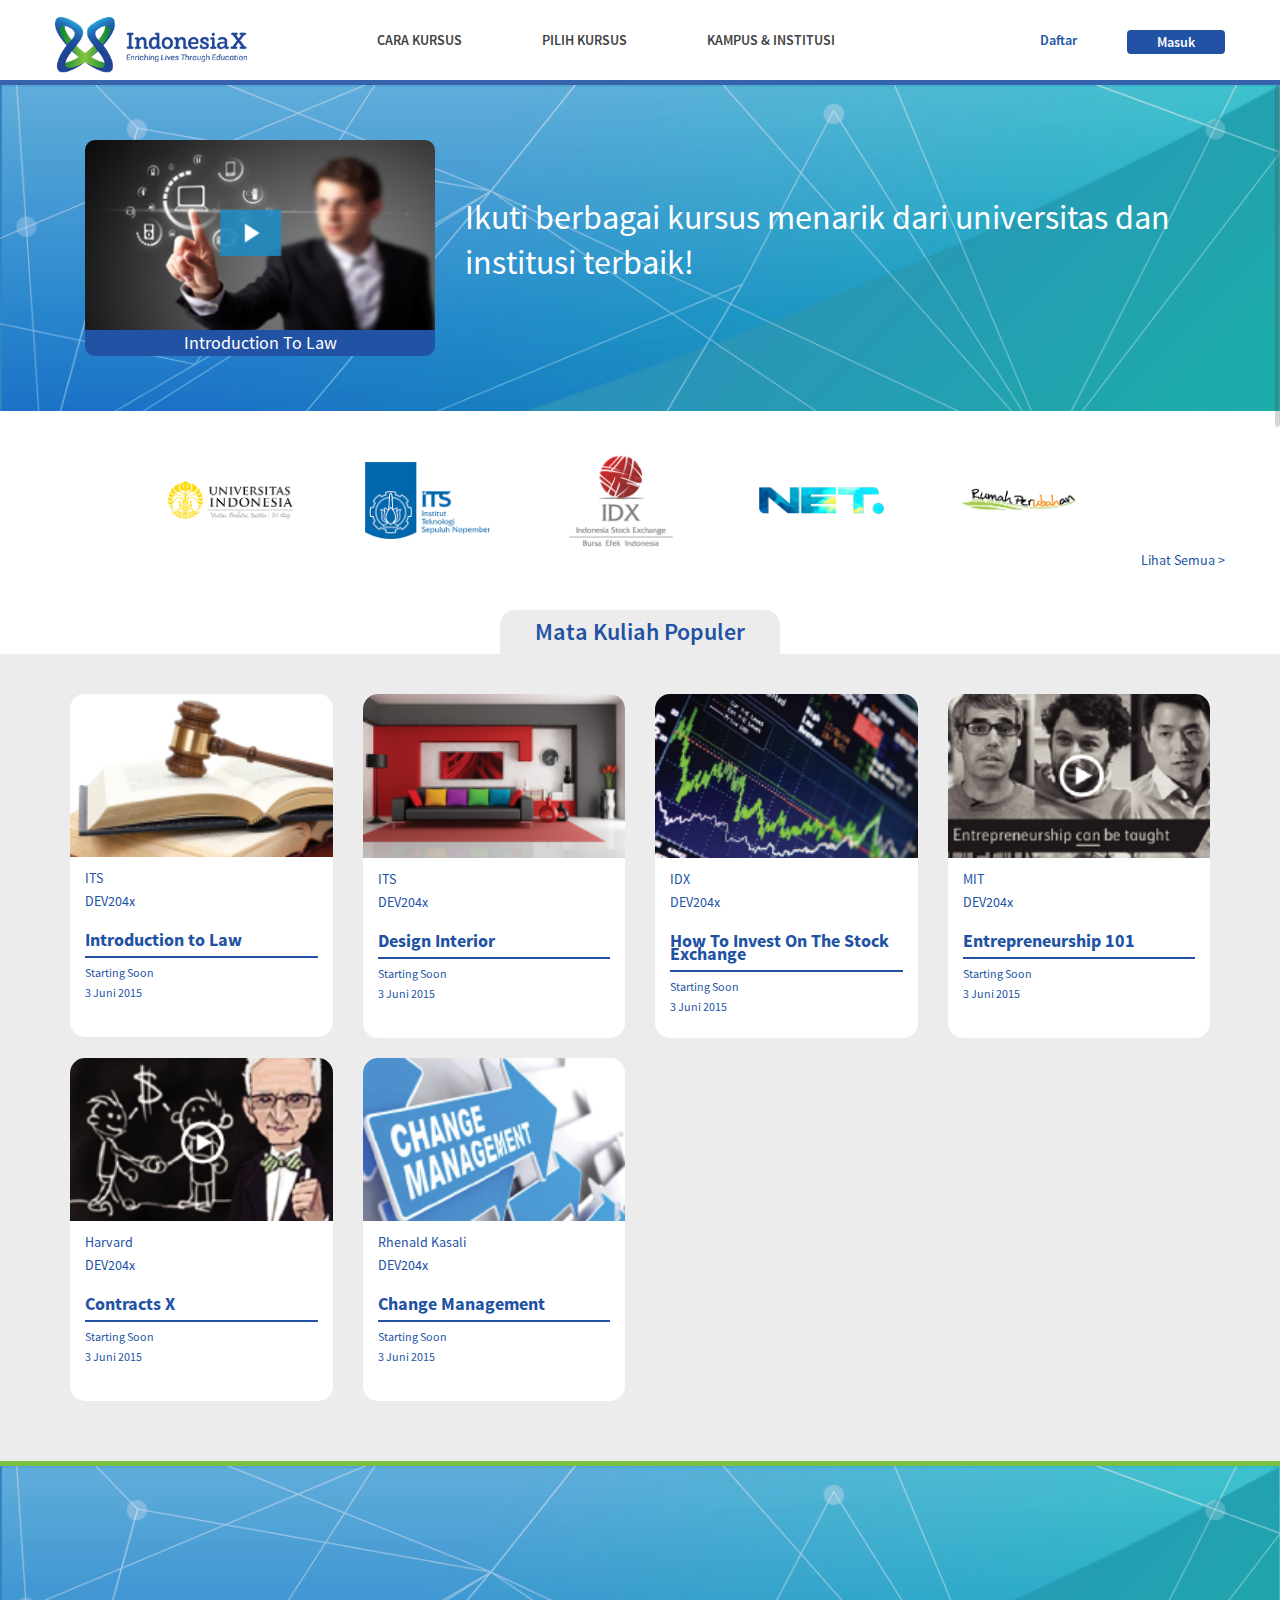
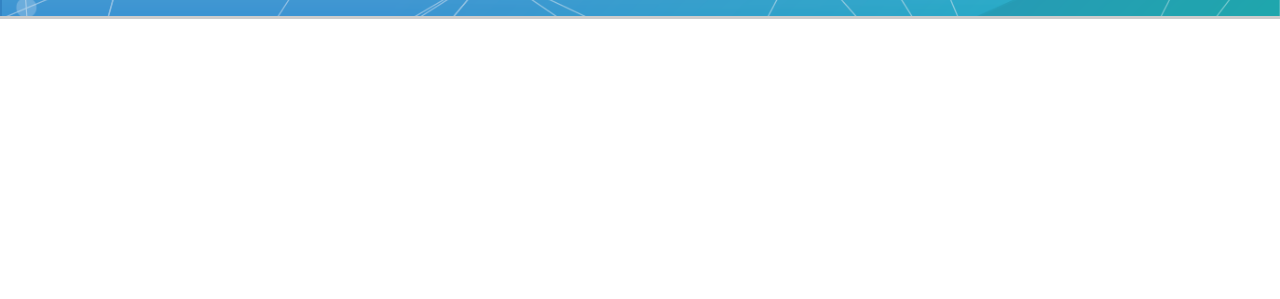
<file: index.html>
<!DOCTYPE html>
<html lang="en">

  <head>
    <meta charset="utf-8">
    <meta http-equiv="X-UA-Compatible" content="IE=edge">
    <meta name="viewport" content="width=device-width, initial-scale=1">
    <meta name="description" content="">
    <meta name="author" content="">

    <title>IDX - Homepage</title>

    <!-- Bootstrap Core CSS -->
    <link href="css/bootstrap.min.css" rel="stylesheet">

    <!-- Custom CSS -->
    <link href="css/ekko-lightbox.css" rel="stylesheet">
    <link href="css/animate.css" rel="stylesheet">
    <link href="css/style.css" rel="stylesheet">
    <link href="css/style-responsive.css" rel="stylesheet">
    <link href="css/font-awesome.min.css" rel="stylesheet">
    

    <!-- HTML5 Shim and Respond.js IE8 support of HTML5 elements and media queries -->
    <!-- WARNING: Respond.js doesn't work if you view the page via file:// -->
    <!--[if lt IE 9]>
        <script src="https://oss.maxcdn.com/libs/html5shiv/3.7.0/html5shiv.js"></script>
        <script src="https://oss.maxcdn.com/libs/respond.js/1.4.2/respond.min.js"></script>
    <![endif]-->
  </head>

  <body>

    <!-- Get Header Navigation -->
    <div id="header"></div>

    <!-- Content Banner -->
    <section id="banner">
      <div class="container wow fadeInUp" data-wow-delay="0.5s">
        <div class="row">
          <div class="col-lg-12">
            <div class="col-lg-4 title-banner">
              <a href="https://www.youtube.com/watch?v=1zWhDg8wEJY" data-toggle="lightbox" data-gallery="youtubevideos">
              <img src="img/video-banner-thumb.png" class="img-responsive full video-banner">
              <div class="title-img-video">Introduction To Law</div>
              </a>          
            </div>
            <div class="col-lg-8">
              <h1 class="banner-title">Ikuti berbagai kursus menarik dari universitas dan institusi terbaik!</h1>        
            </div>            
          </div>   
        </div>
      </div>
    </section>

    <!-- Content Logo Partner -->
    <section id="logo-parner">
      <div class="container wow fadeInUp" data-wow-delay="0.5s">
        <div class="row">
          <div class="col-md-2 col-md-offset-1 vcenter">
            <img class="logo-partner" src="img/partner-logo/ui.png">
          </div> 
          <div class="col-md-2 vcenter">
            <img class="logo-partner" src="img/partner-logo/its.png">
          </div> 
          <div class="col-md-2 vcenter">
            <img class="logo-partner" src="img/partner-logo/idx.png">
          </div> 
          <div class="col-md-2 vcenter">
            <img class="logo-partner" src="img/partner-logo/net.png">
          </div> 
          <div class="col-md-2 vcenter">
            <img class="logo-partner" src="img/partner-logo/rumah-ubah.png">
          </div>
          <div class="view-all-partner">
            <a href="#">Lihat Semua ></a>
          </div>                                              
        </div>
      </div>      
    </section>

    <!-- Content Mata Kuliah Populer -->
    <div class="title-matkuls">
      <a href="course.html">Mata Kuliah Populer</a>
    </div>
    <section id="matkul">
      <div class="container wow fadeInUp" data-wow-delay="0.5s">
        <div class="row">        
          <div class="col-lg-3 col-sm-6">
            <section class="panel matkul" id="panel-matkul-1">
              <img class="full img-matkul" src="img/law.png">
              <div class="matkul-desc" id="matkul-1">
                <p class="author-matkul"><a href="#">ITS</a></p>
                <p class="author-matkul"><a href="#">DEV204x</a></p>
                <p class="title-matkul"><a href="#">Introduction to Law</a></p>
                <p class="date-matkul">
                Starting Soon<br><br>3 Juni 2015                  
                </p>
              </div>                 
              <div class="matkul-desc gradient" id="matkul-1-hover">
                <p class="white">Collaboratively administrate empowered markets via plug-and-play networks. Dynamically procrastinate B2C users after installed base benefits.</p>
                <a href="#"><p class="title-matkul-hover">Introduction to Law</p></a>
              </div>
            </section>
          </div>  
          <div class="col-lg-3 col-sm-6">
            <section class="panel matkul" id="panel-matkul-2">
              <img class="full img-matkul" src="img/room.png">
              <div class="matkul-desc" id="matkul-2">
                <p class="author-matkul"><a href="#">ITS</a></p>
                <p class="author-matkul"><a href="#">DEV204x</a></p>
                <p class="title-matkul"><a href="#">Design Interior</a></p>
                <p class="date-matkul">
                Starting Soon<br><br>3 Juni 2015                  
                </p>
              </div>                 
              <div class="matkul-desc gradient" id="matkul-2-hover">
                <p class="white">Collaboratively administrate empowered markets via plug-and-play networks. Dynamically procrastinate B2C users after installed base benefits. administrate empowered markets via plug-and-play networks. Dynamically procrastinate B2C users after installed base benefits.</p>
                <a href="#"><p class="title-matkul-hover">Design Interior</p></a>
              </div>
            </section>
          </div> 
          <div class="col-lg-3 col-sm-6">
            <section class="panel matkul" id="panel-matkul-3">
              <img class="full img-matkul" src="img/idx.png">
              <div class="matkul-desc" id="matkul-3">
                <p class="author-matkul"><a href="#">IDX</a></p>
                <p class="author-matkul"><a href="#">DEV204x</a></p>
                <p class="title-matkul"><a href="#">How To Invest On The Stock Exchange</a></p>
                <p class="date-matkul">
                Starting Soon<br><br>3 Juni 2015                  
                </p>
              </div>                 
              <div class="matkul-desc gradient" id="matkul-3-hover">
                <p class="white">Collaboratively administrate empowered markets via plug-and-play networks. Dynamically procrastinate B2C users after installed base benefits. administrate empowered markets via plug-and-play networks. Dynamically procrastinate B2C users after installed base benefits.</p>
                <a href="#"><p class="title-matkul-hover">How To Invest On The Stock Exchange</p></a>
              </div>
            </section>
          </div> 
          <div class="col-lg-3 col-sm-6">
            <section class="panel matkul" id="panel-matkul-4">
              <img class="full img-matkul" src="img/vid-1.png">
              <div class="matkul-desc" id="matkul-4">
                <p class="author-matkul"><a href="#">MIT</a></p>
                <p class="author-matkul"><a href="#">DEV204x</a></p>
                <p class="title-matkul"><a href="#">Entrepreneurship 101</a></p>
                <p class="date-matkul">
                Starting Soon<br><br>3 Juni 2015                  
                </p>
              </div>                 
              <div class="matkul-desc gradient" id="matkul-4-hover">
                <p class="white">Collaboratively administrate empowered markets via plug-and-play networks. Dynamically procrastinate B2C users after installed base benefits...</p>
                <a href="#"><p class="title-matkul-hover">Entrepreneurship 101</p></a>
              </div>
            </section>
          </div>
          <div class="col-lg-3 col-sm-6">
            <section class="panel matkul" id="panel-matkul-5">
              <img class="full img-matkul" src="img/prof.png">
              <div class="matkul-desc" id="matkul-5">
                <p class="author-matkul"><a href="#">Harvard</a></p>
                <p class="author-matkul"><a href="#">DEV204x</a></p>
                <p class="title-matkul"><a href="#">Contracts X</a></p>
                <p class="date-matkul">
                Starting Soon<br><br>3 Juni 2015                  
                </p>
              </div>                 
              <div class="matkul-desc gradient" id="matkul-5-hover">
                <p class="white">Collaboratively administrate empowered markets via plug-and-play networks. Dynamically procrastinate B2C users after installed base benefits...</p>
                <a href="#"><p class="title-matkul-hover">Contracts X</p></a>
              </div>
            </section>
          </div> 
          <div class="col-lg-3 col-sm-6">
            <section class="panel matkul" id="panel-matkul-6">
              <img class="full img-matkul" src="img/change-management.png">
              <div class="matkul-desc" id="matkul-6">
                <p class="author-matkul"><a href="#">Rhenald Kasali</a></p>
                <p class="author-matkul"><a href="#">DEV204x</a></p>
                <p class="title-matkul"><a href="#">Change Management</a></p>
                <p class="date-matkul">
                Starting Soon<br><br>3 Juni 2015                  
                </p>
              </div>                 
              <div class="matkul-desc gradient" id="matkul-6-hover">
                <p class="white">Collaboratively administrate empowered markets via plug-and-play networks. Dynamically procrastinate B2C users after installed base benefits...</p>
                <a href="#"><p class="title-matkul-hover">Change Management</p></a>
              </div>
            </section>
          </div>                                                                          
        </div>
      </div>
    </section>
    <!-- End -->

    <!-- How to use section -->

    <section id="how-to-use">
      <div class="container wow fadeInUp" data-wow-delay="0.5s">
        <div class="row">
          <div class="col-lg-3 how-to-use">
            <p class="title-how-to-use">CARA KURSUS DI</p>
            <img class="ind" src="img/indonesiax.png">
          </div>
          <div class="col-lg-3 how-to-use left">
            <img class="img-how-to-use" src="img/search.png">          
            <p class="title-how-to-use title-icon-how">Pilih Kursus & Daftar Gratis</p>
          </div>  
          <div class="col-lg-3 how-to-use left">
            <img class="img-how-to-use" src="img/video.png">          
            <p class="title-how-to-use title-icon-how">Lihat Video & Materi</p>
          </div>   
          <div class="col-lg-3 how-to-use left no-border">
            <img class="img-how-to-use" src="img/doc-check.png">          
            <p class="title-how-to-use title-icon-how">Ikuti Test & Dapatkan Sertifikat</p>
          </div>                              
        </div>
      </div>      
    </section>

    <!-- End -->

    <!-- Get Footer -->
    <div id="footer"></div>

    <!-- jQuery -->
    <script src="js/jquery.js"></script>

    <!-- Bootstrap Core JavaScript -->
    <script src="js/bootstrap.min.js"></script>

    <!-- Plugin JS -->
    <script src="js/ekko-lightbox.js"></script>
    <script src="js/jquery.nicescroll.js"></script>
    <script src="js/modernizr.js"></script>
    <script src="js/wow.js"></script>

    <!-- JS IDX -->
    <script src="js/idx.js"></script>
        
  </body>

</html>
</file>
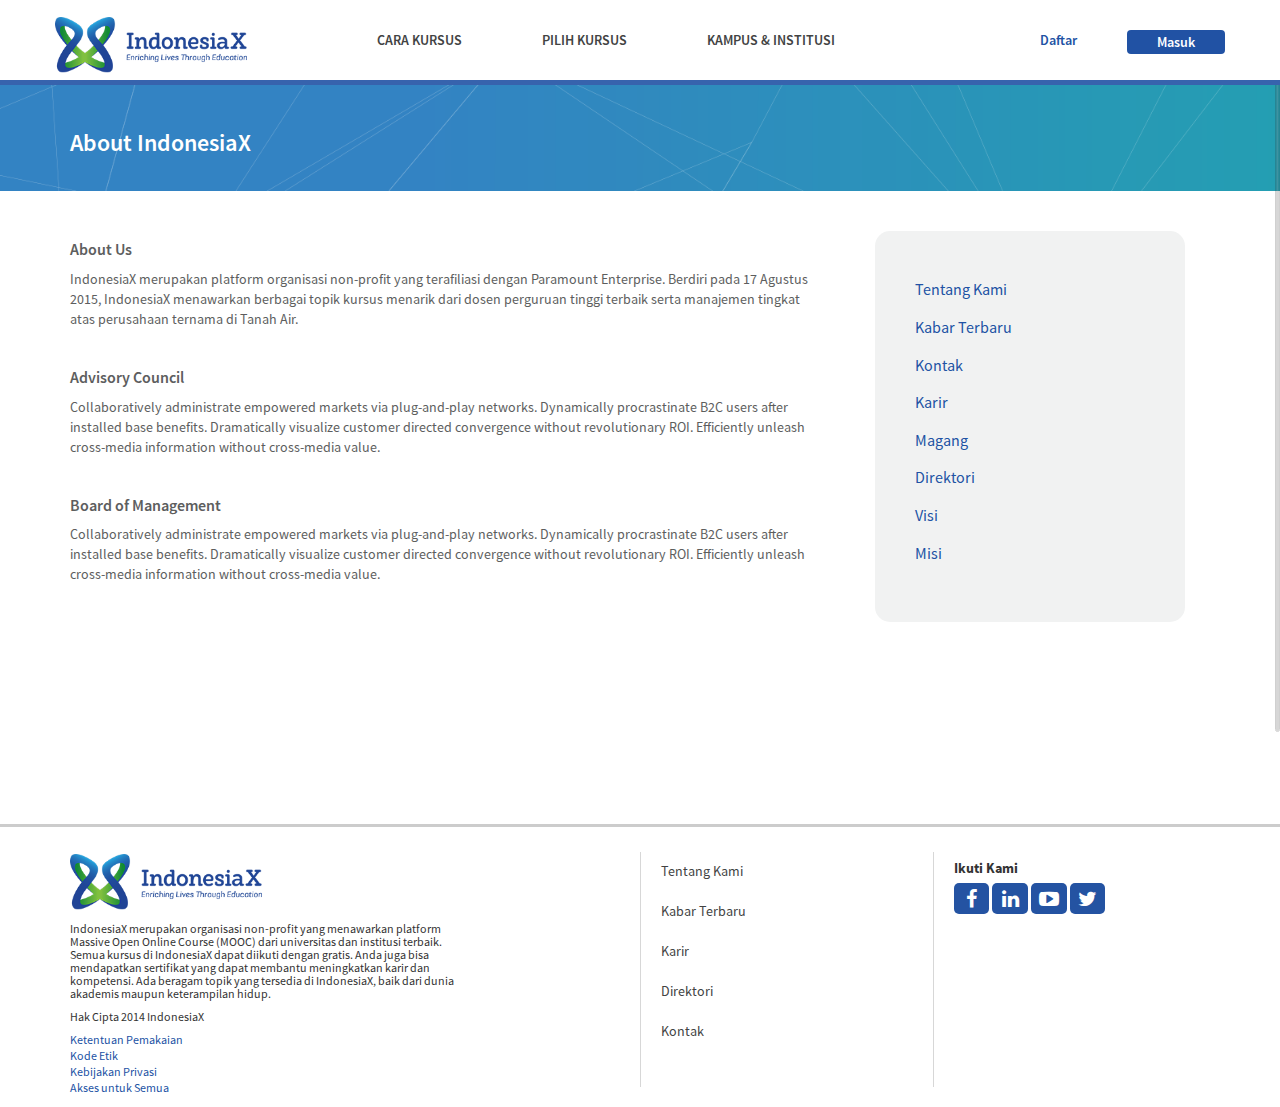
<file: aboutus.html>
<!DOCTYPE html>
<html lang="en">

  <head>
    <meta charset="utf-8">
    <meta http-equiv="X-UA-Compatible" content="IE=edge">
    <meta name="viewport" content="width=device-width, initial-scale=1">
    <meta name="description" content="">
    <meta name="author" content="">

    <title>Indonesia X - AboutUS</title>

    <!-- Bootstrap Core CSS -->
    <link href="css/bootstrap.min.css" rel="stylesheet">

    <!-- Custom CSS -->
    <link href="css/animate.css" rel="stylesheet">
    <link href="css/style.css" rel="stylesheet">
    <link href="css/style-responsive.css" rel="stylesheet">
    <link href="css/font-awesome.min.css" rel="stylesheet">
    

    <!-- HTML5 Shim and Respond.js IE8 support of HTML5 elements and media queries -->
    <!-- WARNING: Respond.js doesn't work if you view the page via file:// -->
    <!--[if lt IE 9]>
        <script src="https://oss.maxcdn.com/libs/html5shiv/3.7.0/html5shiv.js"></script>
        <script src="https://oss.maxcdn.com/libs/respond.js/1.4.2/respond.min.js"></script>
    <![endif]-->
  </head>

  <body>

    <!-- Get Header Navigation -->
    <div id="header"></div>

    <!-- Content Breadcrumb -->
    <div id="breadcrumb">
      <div class="container wow fadeInUp" data-wow-delay="0.5s">
        <div class="row">
          <div class="container breadcrumb-title">
            <h2 class="bread">About IndonesiaX<span></span></h2>
          </div>
        </div>
      </div>
    </div>

    <section id="signin">
      <div class="container wow fadeInUp" data-wow-delay="0.5s">
        <div class="row">
          <div class="col-md-8">
            <h4 class="grey">About Us</h4>
            <h5 class="aboutus">IndonesiaX merupakan platform organisasi non-profit yang terafiliasi dengan Paramount Enterprise. Berdiri pada 17 Agustus 2015, IndonesiaX menawarkan berbagai topik kursus menarik dari dosen perguruan tinggi terbaik serta manajemen tingkat atas perusahaan ternama di Tanah Air.</h5>
            <h4 class="grey">Advisory Council</h4>
            <h5 class="aboutus">Collaboratively administrate empowered markets via plug-and-play networks. Dynamically procrastinate B2C users after installed base benefits. Dramatically visualize customer directed convergence without revolutionary ROI. Efficiently unleash cross-media information without cross-media value. </h5>            
            <h4 class="grey">Board of Management</h4>
            <h5 class="aboutus">Collaboratively administrate empowered markets via plug-and-play networks. Dynamically procrastinate B2C users after installed base benefits. Dramatically visualize customer directed convergence without revolutionary ROI. Efficiently unleash cross-media information without cross-media value. </h5>               
          </div>
          <div class="col-md-4">
            <div class="row">
              <div class="about-right">
                <h5 class="about-right"><a href="aboutus.html">Tentang Kami</a></h5>
                <h5 class="about-right"><a href="#">Kabar Terbaru</a></h5>
                <h5 class="about-right"><a href="#">Kontak</a></h5>
                <h5 class="about-right"><a href="#">Karir</a></h5> 
                <h5 class="about-right"><a href="#">Magang</a></h5>   
                <h5 class="about-right"><a href="#">Direktori</a></h5>
                <h5 class="about-right"><a href="#">Visi</a></h5>   
                <h5 class="about-right"><a href="#">Misi</a></h5>                          
              </div>              
            </div>
          </div>
        </div>
      </div>
    </section>

    <!-- Get Footer -->
    <div id="footer"></div>

    <!-- jQuery -->
    <script src="js/jquery.js"></script>

    <!-- Bootstrap Core JavaScript -->
    <script src="js/bootstrap.min.js"></script>

    <!-- Plugin JS -->
    <script src="js/jquery.nicescroll.js"></script>
    <script src="js/modernizr.js"></script>
    <script src="js/wow.js"></script>

    <!-- JS IDX -->
    <script src="js/idx.js"></script>
        
  </body>

</html>
</file>
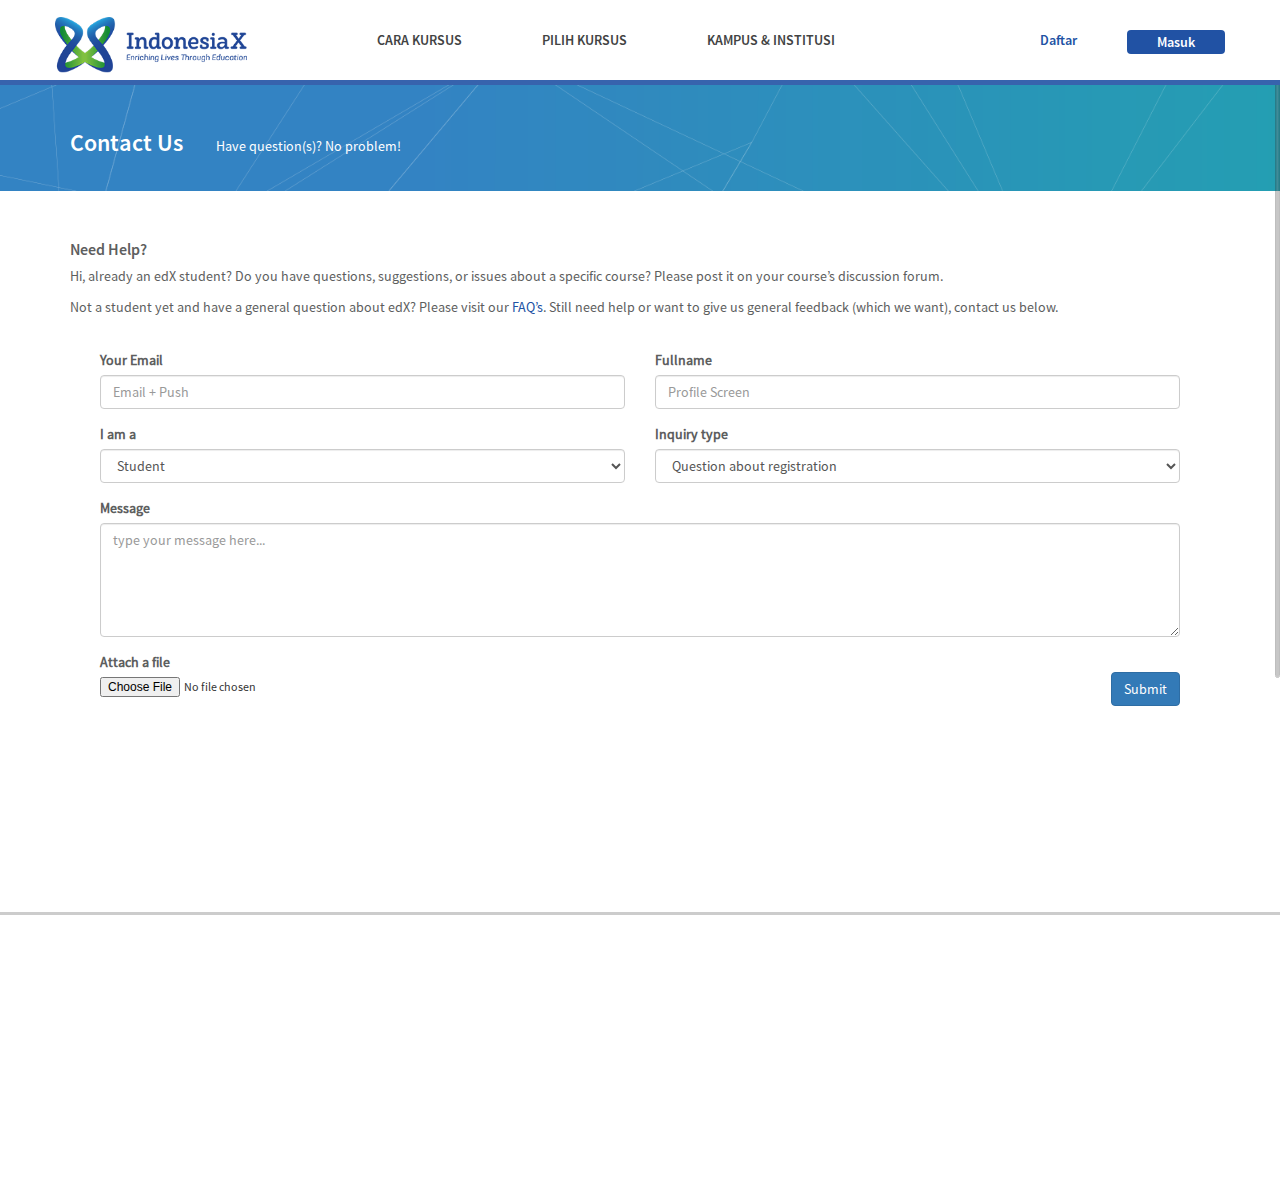
<file: contactus.html>
<!DOCTYPE html>
<html lang="en">

  <head>
    <meta charset="utf-8">
    <meta http-equiv="X-UA-Compatible" content="IE=edge">
    <meta name="viewport" content="width=device-width, initial-scale=1">
    <meta name="description" content="">
    <meta name="author" content="">

    <title>Indonesia X - Contact Us</title>

    <!-- Bootstrap Core CSS -->
    <link href="css/bootstrap.min.css" rel="stylesheet">

    <!-- Custom CSS -->
    <link href="css/animate.css" rel="stylesheet">
    <link href="css/style.css" rel="stylesheet">
    <link href="css/style-responsive.css" rel="stylesheet">
    <link href="css/font-awesome.min.css" rel="stylesheet">
    

    <!-- HTML5 Shim and Respond.js IE8 support of HTML5 elements and media queries -->
    <!-- WARNING: Respond.js doesn't work if you view the page via file:// -->
    <!--[if lt IE 9]>
        <script src="https://oss.maxcdn.com/libs/html5shiv/3.7.0/html5shiv.js"></script>
        <script src="https://oss.maxcdn.com/libs/respond.js/1.4.2/respond.min.js"></script>
    <![endif]-->
  </head>

  <body>

    <!-- Get Header Navigation -->
    <div id="header"></div>

    <!-- Content Breadcrumb -->
    <div id="breadcrumb">
      <div class="container wow fadeInUp" data-wow-delay="0.5s">
        <div class="row">
          <div class="container breadcrumb-title">
            <h2 class="bread">Contact Us<span> Have question(s)? No problem!</span></h2>
          </div>
        </div>
      </div>
    </div>

    <section id="contactus">
      <div class="container wow fadeInUp" data-wow-delay="0.5s">
        <div class="row">
          <div class="col-md-12">
            <h4>Need Help?</h4>
            <h5>Hi, already an edX student? Do you have questions, suggestions, or issues about a specific course? Please post it on your course’s discussion forum.<br><br> Not a student yet and have a general question about edX? Please visit our <a href="#">FAQ’s</a>. Still need help or want to give us general feedback (which we want), contact us below.</h5>
            <div class="col-md-12 contactus">
              <form>            
                <div class="col-md-6">
                  <div class="form-group">
                    <label for="">Your Email</label>
                    <input type="email" class="form-control" id="" placeholder="Email + Push">
                  </div>
                </div>
                <div class="col-md-6">
                  <div class="form-group">
                    <label for="">Fullname</label>
                    <input type="text" class="form-control" id="" placeholder="Profile Screen">
                  </div>
                </div>
                <div class="col-md-6">
                  <div class="form-group">
                    <label for="">I am a</label>
                    <select class="form-control">
                      <option>Student</option>
                    </select> 
                  </div>
                </div> 
                <div class="col-md-6">
                  <div class="form-group">
                    <label for="">Inquiry type</label>
                    <select class="form-control">
                      <option>Question about registration</option>
                    </select> 
                  </div>
                </div>
                <div class="col-md-12">
                  <div class="form-group">
                    <label for="">Message</label>
                    <textarea type="text" rows="5" class="form-control" id="" placeholder="type your message here..."></textarea>
                  </div>
                  <div class="form-group pull-left">
                    <label for="">Attach a file</label>
                    <input type="file" id="">
                  </div>
                  <div class="pull-right btn-sign">
                    <button type="submit" class="btn btn-primary create btn-block">Submit</button> 
                  </div>                                                  
                </div>                                               
              </form>                  
              </div>
            </div>
          </div>
        </div>
      </div>
    </section>

    <!-- Get Footer -->
    <div id="footer"></div>

    <!-- jQuery -->
    <script src="js/jquery.js"></script>

    <!-- Bootstrap Core JavaScript -->
    <script src="js/bootstrap.min.js"></script>

    <!-- Plugin JS -->
    <script src="js/jquery.nicescroll.js"></script>
    <script src="js/modernizr.js"></script>
    <script src="js/wow.js"></script>

    <!-- JS IDX -->
    <script src="js/idx.js"></script>
        
  </body>

</html>
</file>
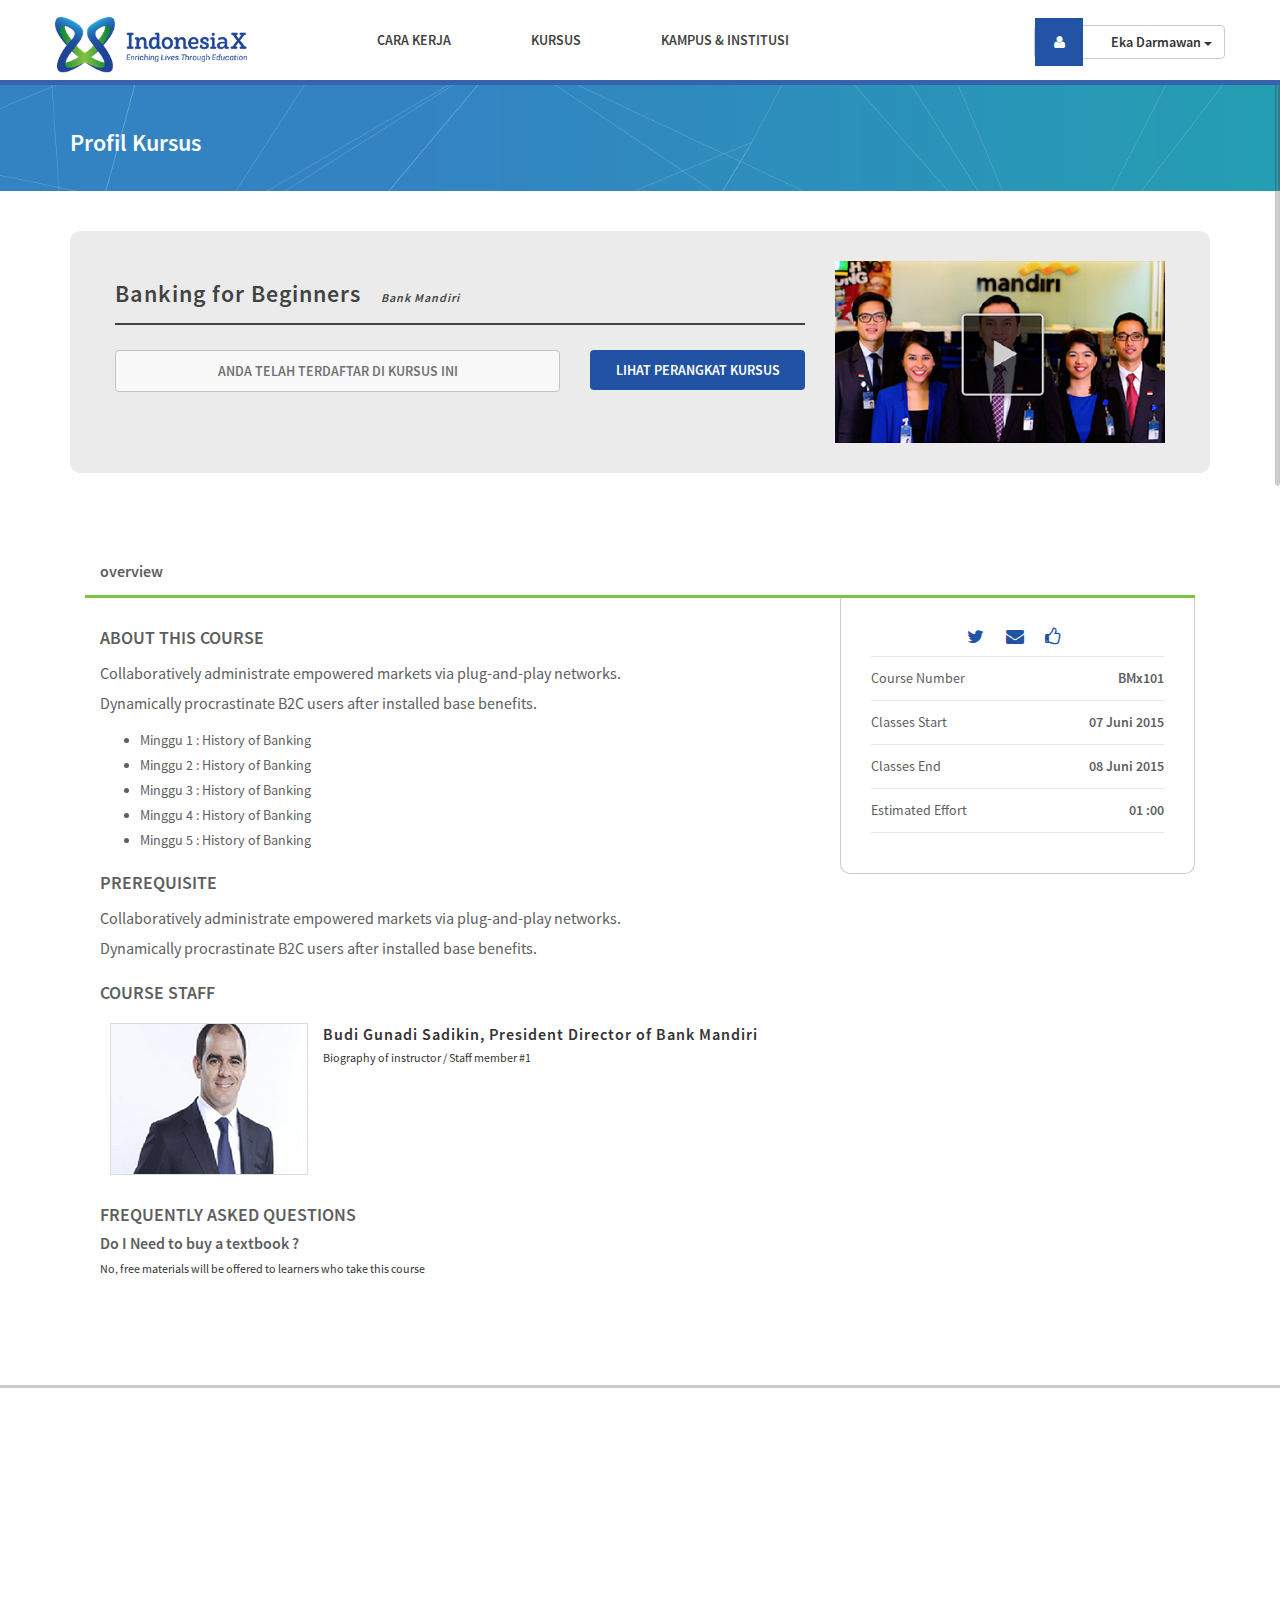
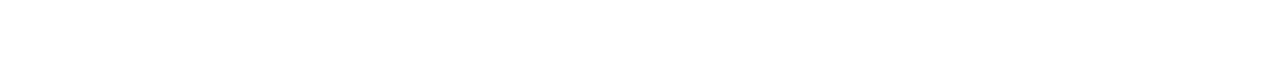
<file: course-profile.html>
<!DOCTYPE html>
<html lang="en">

  <head>
    <meta charset="utf-8">
    <meta http-equiv="X-UA-Compatible" content="IE=edge">
    <meta name="viewport" content="width=device-width, initial-scale=1">
    <meta name="description" content="">
    <meta name="author" content="">

    <title>Indonesia X - Course Profile</title>

    <!-- Bootstrap Core CSS -->
    <link href="css/bootstrap.min.css" rel="stylesheet">

    <!-- Custom CSS -->
    <link href="css/ekko-lightbox.css" rel="stylesheet">
    <link href="css/animate.css" rel="stylesheet">
    <link href="css/style.css" rel="stylesheet">
    <link href="css/style-responsive.css" rel="stylesheet">
    <link href="css/font-awesome.min.css" rel="stylesheet">
    

    <!-- HTML5 Shim and Respond.js IE8 support of HTML5 elements and media queries -->
    <!-- WARNING: Respond.js doesn't work if you view the page via file:// -->
    <!--[if lt IE 9]>
        <script src="https://oss.maxcdn.com/libs/html5shiv/3.7.0/html5shiv.js"></script>
        <script src="https://oss.maxcdn.com/libs/respond.js/1.4.2/respond.min.js"></script>
    <![endif]-->
  </head>

  <body>

    <!-- Get Header Navigation -->
    <nav class="navbar navbar-inverse navbar-static-top" role="navigation">
      <div class="container header wow fadeInUp" data-wow-delay="0.5s">
        <div class="row">
          <!-- Brand and toggle get grouped for better mobile display -->
          <div class="navbar-header">
              <button type="button" class="navbar-toggle" data-toggle="collapse" data-target="#bs-example-navbar-collapse-1">
                  <span class="sr-only">Toggle navigation</span>
                  <span class="icon-bar"></span>
                  <span class="icon-bar"></span>
                  <span class="icon-bar"></span>
              </button>
              <a class="navbar-brand" href="index.html"><img class="logo" src="img/logo.png"></a>
          </div>
          <!-- Collect the nav links, forms, and other content for toggling -->
          <div class="collapse navbar-collapse" id="bs-example-navbar-collapse-1">
              <ul class="nav navbar-nav">
                  <li class="menu">
                      <a class="list-menu" href="#">CARA KERJA</a>
                  </li>
                  <li class="menu">
                      <a class="list-menu" href="#">KURSUS</a>
                  </li>
                  <li class="menu">
                      <a class="list-menu" href="#">KAMPUS & INSTITUSI</a>
                  </li>               
              </ul>
              <div class="user-login">
                <div class="dropdown">
                  <button class="btn btn-default dropdown-toggle" type="button" id="dropdownMenu1" data-toggle="dropdown" aria-haspopup="true" aria-expanded="true">
                    <span class="user-login"><i class="fa fa-user fa-fw"></i></span> 
                    Eka Darmawan
                    <span class="caret"></span>
                  </button>
                  <ul class="dropdown-menu" aria-labelledby="dropdownMenu1">
                    <li><a href="#">Action</a></li>
                    <li><a href="#">Another action</a></li>
                    <li><a href="#">Something else here</a></li>
                    <li><a href="#">Separated link</a></li>
                  </ul>
                </div>                           
              </div>
          </div>          
        </div>
      </div>
    </nav>

    <!-- Content Breadcrumb -->
    <div id="breadcrumb">
      <div class="container wow fadeInUp" data-wow-delay="0.5s">
        <div class="row">
          <div class="container breadcrumb-title">
            <h2 class="bread">Profil Kursus<span> <!-- Course Details --></span></h2>
          </div>
        </div>
      </div>
    </div>

    <section id="course-profile">
      <div class="container wow fadeInUp" data-wow-delay="0.5s">
        <div class="course-author col-md-12">
          <div class="col-md-8">
            <h2 class="course-author">Banking for Beginners<span>Bank Mandiri</span></h2>
            <div class="col-md-8 btn-registered">
              <button type="button" class="btn btn-block registered disabled">ANDA TELAH TERDAFTAR DI KURSUS INI</button>
            </div>
            <div class="col-md-4 btn-courseware">
              <button type="button" class="btn btn-block view-courseware">LIHAT PERANGKAT KURSUS</button>
            </div>
          </div>
          <div class="col-md-4">
            <img src="img/mandiri-video.png" class="full">            
          </div>       
        </div>
      </div>
    </section>

    <section id="overview">
      <div class="container wow fadeInUp" data-wow-delay="0.5s">
        <div class="col-md-12">
          <h4 class="overview-title">overview</h4>
          <div class="col-md-8">
            <h3>ABOUT THIS COURSE</h3>
            <p class="about-course">Collaboratively administrate empowered markets via plug-and-play networks. Dynamically procrastinate B2C users after installed base benefits. </p>
            <ul class="about-course">
              <li class="about-course">Minggu 1 : History of Banking</li>
              <li class="about-course">Minggu 2 : History of Banking</li>
              <li class="about-course">Minggu 3 : History of Banking</li>
              <li class="about-course">Minggu 4 : History of Banking</li>
              <li class="about-course">Minggu 5 : History of Banking</li>
            </ul>
            <h3>PREREQUISITE</h3>
            <p class="about-course">Collaboratively administrate empowered markets via plug-and-play networks. Dynamically procrastinate B2C users after installed base benefits.</p>
            <h3>COURSE STAFF</h3>
            <div class="course-staff">
              <img class="course-staff" src="img/course-staff.png">
              <div class="detail-course-staff">
                <p class="course-staff">Budi  Gunadi Sadikin, President Director of Bank Mandiri</p>
                <p>Biography of instructor / Staff member #1</p>
              </div>              
            </div>
            <h3>FREQUENTLY ASKED QUESTIONS</h3>
            <h4>Do I Need to buy a textbook ?</h4>
            <p>No, free materials will be offered to learners who take this course</p>
          </div>
          <div class="col-md-4 no-right">
            <div class="table-right-course">
              <p class="table-right-socmed">
              <i class="fa fa-twitter fa-fw"></i> <i class="fa fa-envelope fa-fw"></i> <i class="fa fa-thumbs-o-up fa-fw"></i>
              </p>
              <p class="table-right-course">Course Number <span>BMx101</span></p>
              <p class="table-right-course">Classes Start <span>07 Juni 2015</span></p>
              <p class="table-right-course">Classes End <span>08 Juni 2015</span></p>
              <p class="table-right-course">Estimated Effort <span>01 :00</span></p> 
            </div>
          </div>
        </div>
      </div>
    </section>

    <!-- Get Footer -->
    <div id="footer"></div>

    <!-- jQuery -->
    <script src="js/jquery.js"></script>

    <!-- Bootstrap Core JavaScript -->
    <script src="js/bootstrap.min.js"></script>

    <!-- Plugin JS -->
    <script src="js/ekko-lightbox.js"></script>
    <script src="js/jquery.nicescroll.js"></script>
    <script src="js/modernizr.js"></script>
    <script src="js/wow.js"></script>

    <!-- JS IDX -->
    <script src="js/idx.js"></script>
        
  </body>

</html>
</file>
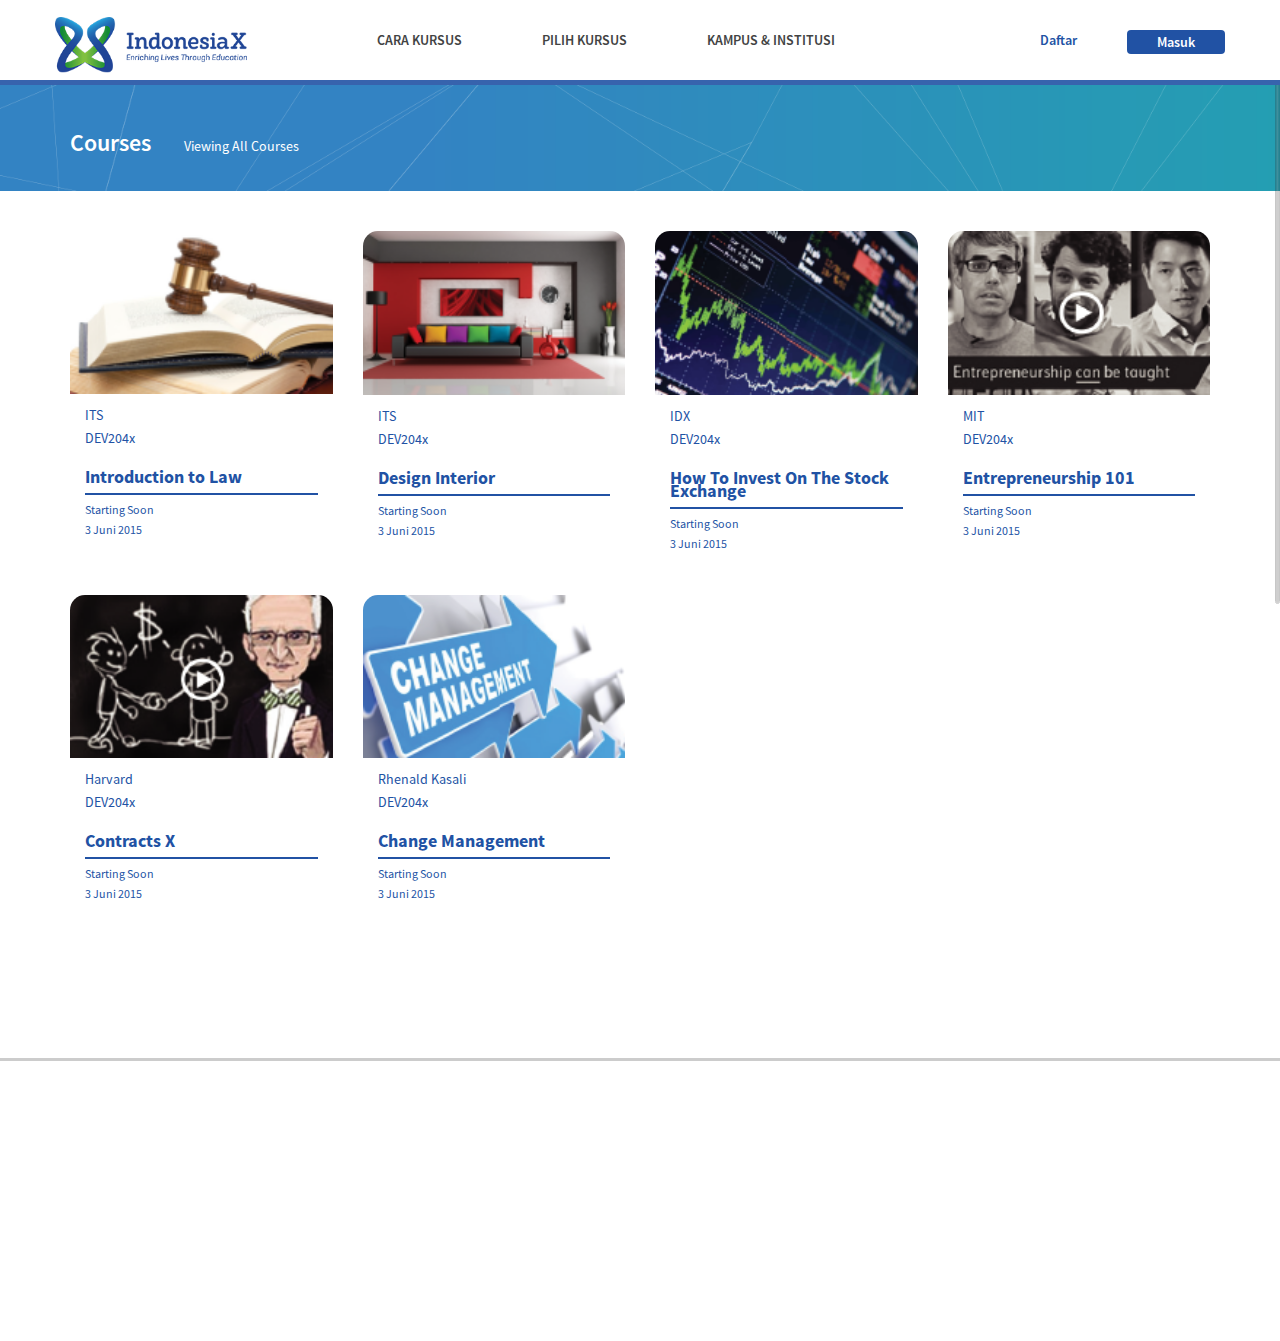
<file: course.html>
<!DOCTYPE html>
<html lang="en">

  <head>
    <meta charset="utf-8">
    <meta http-equiv="X-UA-Compatible" content="IE=edge">
    <meta name="viewport" content="width=device-width, initial-scale=1">
    <meta name="description" content="">
    <meta name="author" content="">

    <title>Indonesia X - Course</title>

    <!-- Bootstrap Core CSS -->
    <link href="css/bootstrap.min.css" rel="stylesheet">

    <!-- Custom CSS -->
    <link href="css/animate.css" rel="stylesheet">
    <link href="css/style.css" rel="stylesheet">
    <link href="css/style-responsive.css" rel="stylesheet">
    <link href="css/font-awesome.min.css" rel="stylesheet">
    

    <!-- HTML5 Shim and Respond.js IE8 support of HTML5 elements and media queries -->
    <!-- WARNING: Respond.js doesn't work if you view the page via file:// -->
    <!--[if lt IE 9]>
        <script src="https://oss.maxcdn.com/libs/html5shiv/3.7.0/html5shiv.js"></script>
        <script src="https://oss.maxcdn.com/libs/respond.js/1.4.2/respond.min.js"></script>
    <![endif]-->
  </head>

  <body>

    <!-- Get Header Navigation -->
    <div id="header"></div>

    <!-- Content Breadcrumb -->
    <div id="breadcrumb">
      <div class="container wow fadeInUp" data-wow-delay="0.5s">
        <div class="row">
          <div class="breadcrumb-title col-md-12">
            <h2 class="bread">Courses<span> Viewing All Courses</span></h2>
          </div>
        </div>
      </div>
    </div>

    <!-- Content Mata Kuliah Populer -->
    <section id="course" class="course-list">
      <div class="container wow fadeInUp" data-wow-delay="0.5s">
        <div class="row">        
          <div class="col-lg-3 col-sm-6">
            <section class="panel matkul" id="panel-matkul-1">
              <img class="full img-matkul" src="img/law.png">
              <div class="matkul-desc" id="matkul-1">
                <p class="author-matkul"><a href="#">ITS</a></p>
                <p class="author-matkul"><a href="#">DEV204x</a></p>
                <p class="title-matkul"><a href="#">Introduction to Law</a></p>
                <p class="date-matkul">
                Starting Soon<br><br>3 Juni 2015                  
                </p>
              </div>                 
              <div class="matkul-desc gradient" id="matkul-1-hover">
                <p class="white">Collaboratively administrate empowered markets via plug-and-play networks. Dynamically procrastinate B2C users after installed base benefits.</p>
                <a href="#"><p class="title-matkul-hover">Introduction to Law</p></a>
              </div>
            </section>
          </div>  
          <div class="col-lg-3 col-sm-6">
            <section class="panel matkul" id="panel-matkul-2">
              <img class="full img-matkul" src="img/room.png">
              <div class="matkul-desc" id="matkul-2">
                <p class="author-matkul"><a href="#">ITS</a></p>
                <p class="author-matkul"><a href="#">DEV204x</a></p>
                <p class="title-matkul"><a href="#">Design Interior</a></p>
                <p class="date-matkul">
                Starting Soon<br><br>3 Juni 2015                  
                </p>
              </div>                 
              <div class="matkul-desc gradient" id="matkul-2-hover">
                <p class="white">Collaboratively administrate empowered markets via plug-and-play networks. Dynamically procrastinate B2C users after installed base benefits. administrate empowered markets via plug-and-play networks. Dynamically procrastinate B2C users after installed base benefits.</p>
                <a href="#"><p class="title-matkul-hover">Design Interior</p></a>
              </div>
            </section>
          </div> 
          <div class="col-lg-3 col-sm-6">
            <section class="panel matkul" id="panel-matkul-3">
              <img class="full img-matkul" src="img/idx.png">
              <div class="matkul-desc" id="matkul-3">
                <p class="author-matkul"><a href="#">IDX</a></p>
                <p class="author-matkul"><a href="#">DEV204x</a></p>
                <p class="title-matkul"><a href="#">How To Invest On The Stock Exchange</a></p>
                <p class="date-matkul">
                Starting Soon<br><br>3 Juni 2015                  
                </p>
              </div>                 
              <div class="matkul-desc gradient" id="matkul-3-hover">
                <p class="white">Collaboratively administrate empowered markets via plug-and-play networks. Dynamically procrastinate B2C users after installed base benefits. administrate empowered markets via plug-and-play networks. Dynamically procrastinate B2C users after installed base benefits.</p>
                <a href="#"><p class="title-matkul-hover">How To Invest On The Stock Exchange</p></a>
              </div>
            </section>
          </div> 
          <div class="col-lg-3 col-sm-6">
            <section class="panel matkul" id="panel-matkul-4">
              <img class="full img-matkul" src="img/vid-1.png">
              <div class="matkul-desc" id="matkul-4">
                <p class="author-matkul"><a href="#">MIT</a></p>
                <p class="author-matkul"><a href="#">DEV204x</a></p>
                <p class="title-matkul"><a href="#">Entrepreneurship 101</a></p>
                <p class="date-matkul">
                Starting Soon<br><br>3 Juni 2015                  
                </p>
              </div>                 
              <div class="matkul-desc gradient" id="matkul-4-hover">
                <p class="white">Collaboratively administrate empowered markets via plug-and-play networks. Dynamically procrastinate B2C users after installed base benefits...</p>
                <a href="#"><p class="title-matkul-hover">Entrepreneurship 101</p></a>
              </div>
            </section>
          </div>
          <div class="col-lg-3 col-sm-6">
            <section class="panel matkul" id="panel-matkul-5">
              <img class="full img-matkul" src="img/prof.png">
              <div class="matkul-desc" id="matkul-5">
                <p class="author-matkul"><a href="#">Harvard</a></p>
                <p class="author-matkul"><a href="#">DEV204x</a></p>
                <p class="title-matkul"><a href="#">Contracts X</a></p>
                <p class="date-matkul">
                Starting Soon<br><br>3 Juni 2015                  
                </p>
              </div>                 
              <div class="matkul-desc gradient" id="matkul-5-hover">
                <p class="white">Collaboratively administrate empowered markets via plug-and-play networks. Dynamically procrastinate B2C users after installed base benefits...</p>
                <a href="#"><p class="title-matkul-hover">Contracts X</p></a>
              </div>
            </section>
          </div> 
          <div class="col-lg-3 col-sm-6">
            <section class="panel matkul" id="panel-matkul-6">
              <img class="full img-matkul" src="img/change-management.png">
              <div class="matkul-desc" id="matkul-6">
                <p class="author-matkul"><a href="#">Rhenald Kasali</a></p>
                <p class="author-matkul"><a href="#">DEV204x</a></p>
                <p class="title-matkul"><a href="#">Change Management</a></p>
                <p class="date-matkul">
                Starting Soon<br><br>3 Juni 2015                  
                </p>
              </div>                 
              <div class="matkul-desc gradient" id="matkul-6-hover">
                <p class="white">Collaboratively administrate empowered markets via plug-and-play networks. Dynamically procrastinate B2C users after installed base benefits...</p>
                <a href="#"><p class="title-matkul-hover">Change Management</p></a>
              </div>
            </section>
          </div>                                                                          
        </div>
      </div>
    </section>
    <!-- End -->

    <!-- Get Footer -->
    <div id="footer"></div>

    <!-- jQuery -->
    <script src="js/jquery.js"></script>

    <!-- Bootstrap Core JavaScript -->
    <script src="js/bootstrap.min.js"></script>

    <!-- Plugin JS -->
    <script src="js/jquery.nicescroll.js"></script>
    <script src="js/modernizr.js"></script>
    <script src="js/wow.js"></script>

    <!-- JS IDX -->
    <script src="js/idx.js"></script>
        
  </body>

</html>
</file>
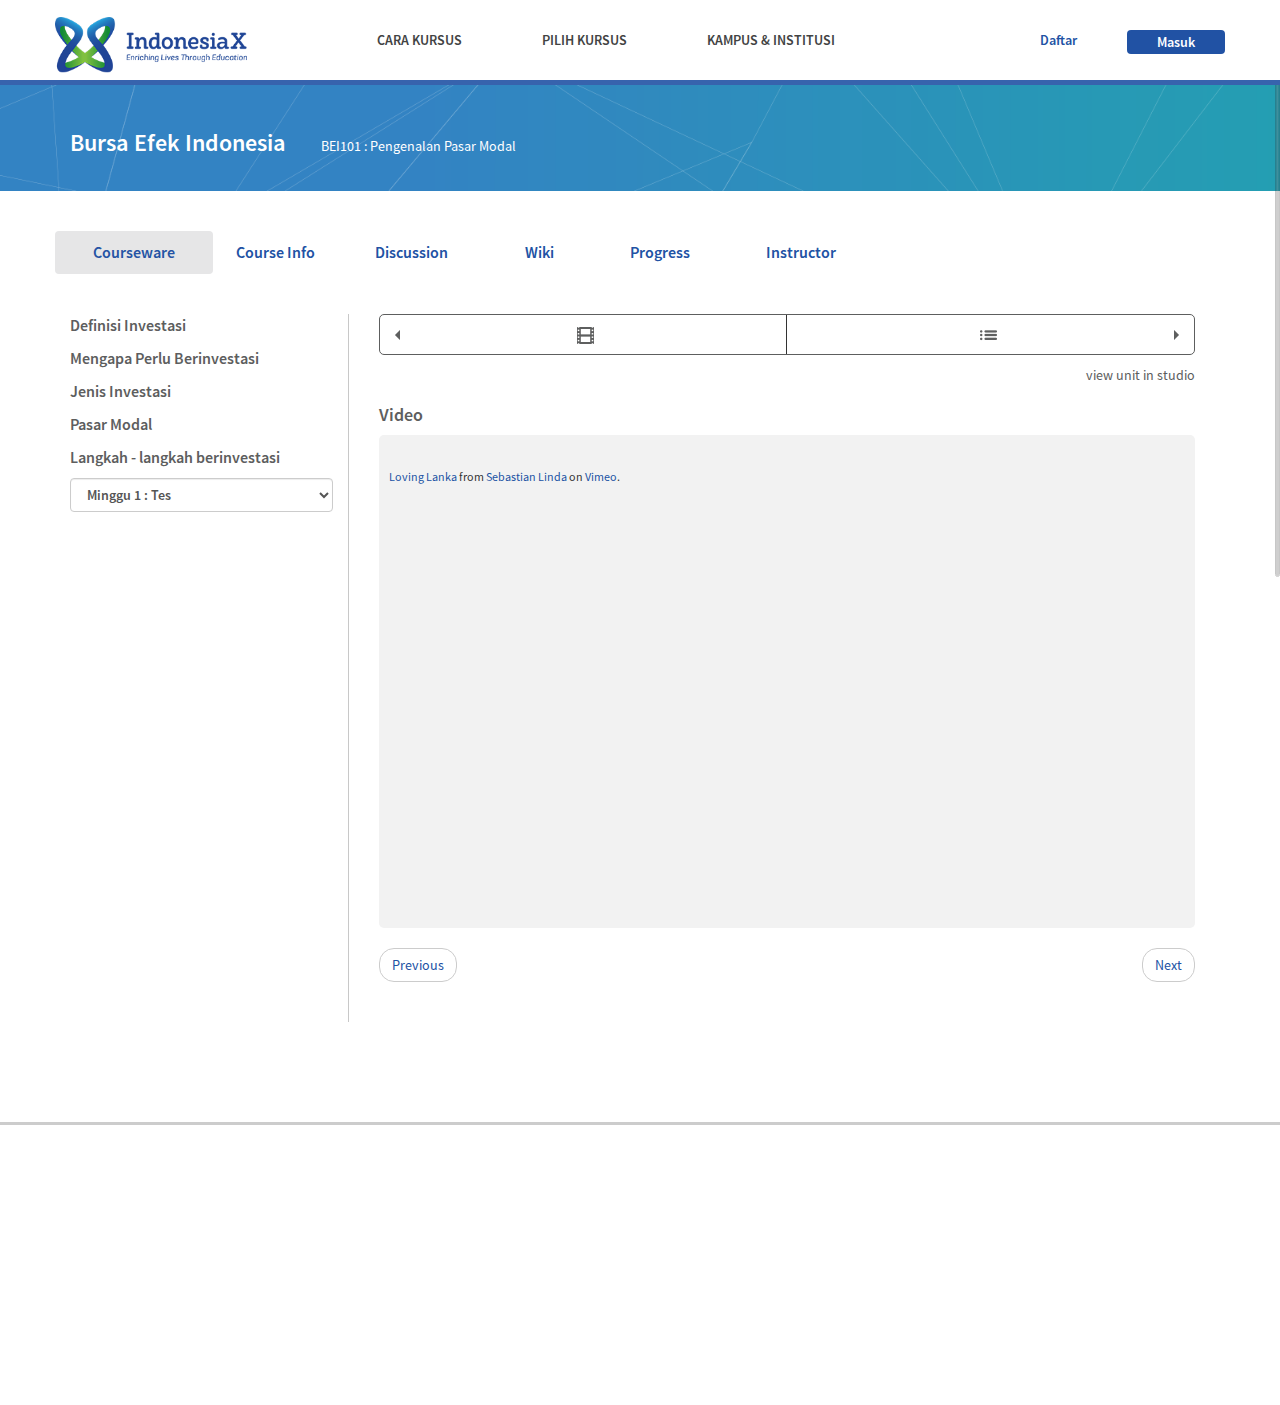
<file: courseware.html>
<!DOCTYPE html>
<html lang="en">

  <head>
    <meta charset="utf-8">
    <meta http-equiv="X-UA-Compatible" content="IE=edge">
    <meta name="viewport" content="width=device-width, initial-scale=1">
    <meta name="description" content="">
    <meta name="author" content="">

    <title>Indonesia X - Courseware</title>

    <!-- Bootstrap Core CSS -->
    <link href="css/bootstrap.min.css" rel="stylesheet">

    <!-- Custom CSS -->
    <link href="css/animate.css" rel="stylesheet">
    <link href="css/style.css" rel="stylesheet">
    <link href="css/style-responsive.css" rel="stylesheet">
    <link href="css/font-awesome.min.css" rel="stylesheet">
    

    <!-- HTML5 Shim and Respond.js IE8 support of HTML5 elements and media queries -->
    <!-- WARNING: Respond.js doesn't work if you view the page via file:// -->
    <!--[if lt IE 9]>
        <script src="https://oss.maxcdn.com/libs/html5shiv/3.7.0/html5shiv.js"></script>
        <script src="https://oss.maxcdn.com/libs/respond.js/1.4.2/respond.min.js"></script>
    <![endif]-->
  </head>

  <body>

    <!-- Get Header Navigation -->
    <div id="header"></div>

    <!-- Content Breadcrumb -->
    <div id="breadcrumb">
      <div class="container wow fadeInUp" data-wow-delay="0.5s">
        <div class="row">
          <div class="container breadcrumb-title">
            <h2 class="bread">Bursa Efek Indonesia <span> BEI101 : Pengenalan Pasar Modal</span></h2>
          </div>
        </div>
      </div>
    </div>

    <section id="courseware">
      <div class="container wow fadeInUp" data-wow-delay="0.5s">
        <div class="row">
          <div class="list-courseware">
            <ul class="nav nav-pills nav-justified">
              <li class="active bg-grey">
                <a class="menu-courseware" href="#">Courseware</a>
              </li>
              <li>
                <a class="menu-courseware" href="#">Course Info</a>                
              </li>
              <li>
                <a class="menu-courseware" href="#">Discussion</a>                
              </li>
              <li>
                <a class="menu-courseware" href="#">Wiki</a>                
              </li>
              <li>
                <a class="menu-courseware" href="#">Progress</a>                
              </li>
              <li>
                <a class="menu-courseware" href="#">Instructor</a>
              </li>
            </ul>
          </div>
          <div class="course-content">
            <div class="col-md-3">
              <ul class="left-course">
                <li class="left-course">
                  <a class="left-course" href="#">Definisi Investasi</a>
                </li>
                <li class="left-course">
                  <a class="left-course" href="#">Mengapa Perlu Berinvestasi</a>
                </li>
                <li class="left-course">
                  <a class="left-course" href="#">Jenis Investasi</a>                
                </li>
                <li class="left-course">
                  <a class="left-course" href="#">Pasar Modal</a>                
                </li>
                <li class="left-course">
                  <a class="left-course" href="#">Langkah - langkah berinvestasi</a>              
                </li> 
                <li class="left-course">
                  <select class="form-control">
                    <option>Minggu 1 : Tes</option>
                  </select>                         
                </li>                                        
              </ul>
            </div>
            <div class="col-md-9 content-course">
              <div class="col-md-12">
                <ul class="nav nav-pills nav-justified bordered">
                  <li class="icon-video">
                    <a class="menu-squence" href="courseware.html"><img src="img/icon-video.png"><span class="pull-left"><img src="img/icon-left.png"></span></a>
                  </li>
                  <li>
                    <a class="menu-squence" href="courseware2.html"><img src="img/icon-list.png"><span class="pull-right"><img src="img/icon-right.png"></span></a>                
                  </li>
                </ul>
                <a class="pull-right grey view-studio" href="#">view unit in  studio</a>
                <div class="inner-course">
                  <h3>Video</h3>
                  <div class="course-video">
                    <div class="videoWrapper">
                      <iframe src="https://player.vimeo.com/video/132038125" width="500" height="281" frameborder="0" webkitallowfullscreen mozallowfullscreen allowfullscreen></iframe> <p><a href="https://vimeo.com/132038125">Loving Lanka</a> from <a href="https://vimeo.com/user395655">Sebastian Linda</a> on <a href="https://vimeo.com">Vimeo</a>.</p>
                    </div                    
                  </div>                   
                </div>          
              </div>
                <button class="btn btn-nav pull-left"><a href="#"> Previous</a></button> 
                <button class="btn btn-nav pull-right"><a href="#"> Next</a></button>               
            </div>           
          </div>
        </div>
      </div>
    </section>

    <!-- Get Footer -->
    <div id="footer"></div>

    <!-- jQuery -->
    <script src="js/jquery.js"></script>

    <!-- Bootstrap Core JavaScript -->
    <script src="js/bootstrap.min.js"></script>

    <!-- Plugin JS -->
    <script src="js/jquery.nicescroll.js"></script>
    <script src="js/modernizr.js"></script>
    <script src="js/wow.js"></script>

    <!-- JS IDX -->
    <script src="js/idx.js"></script>
        
  </body>

</html>
</file>
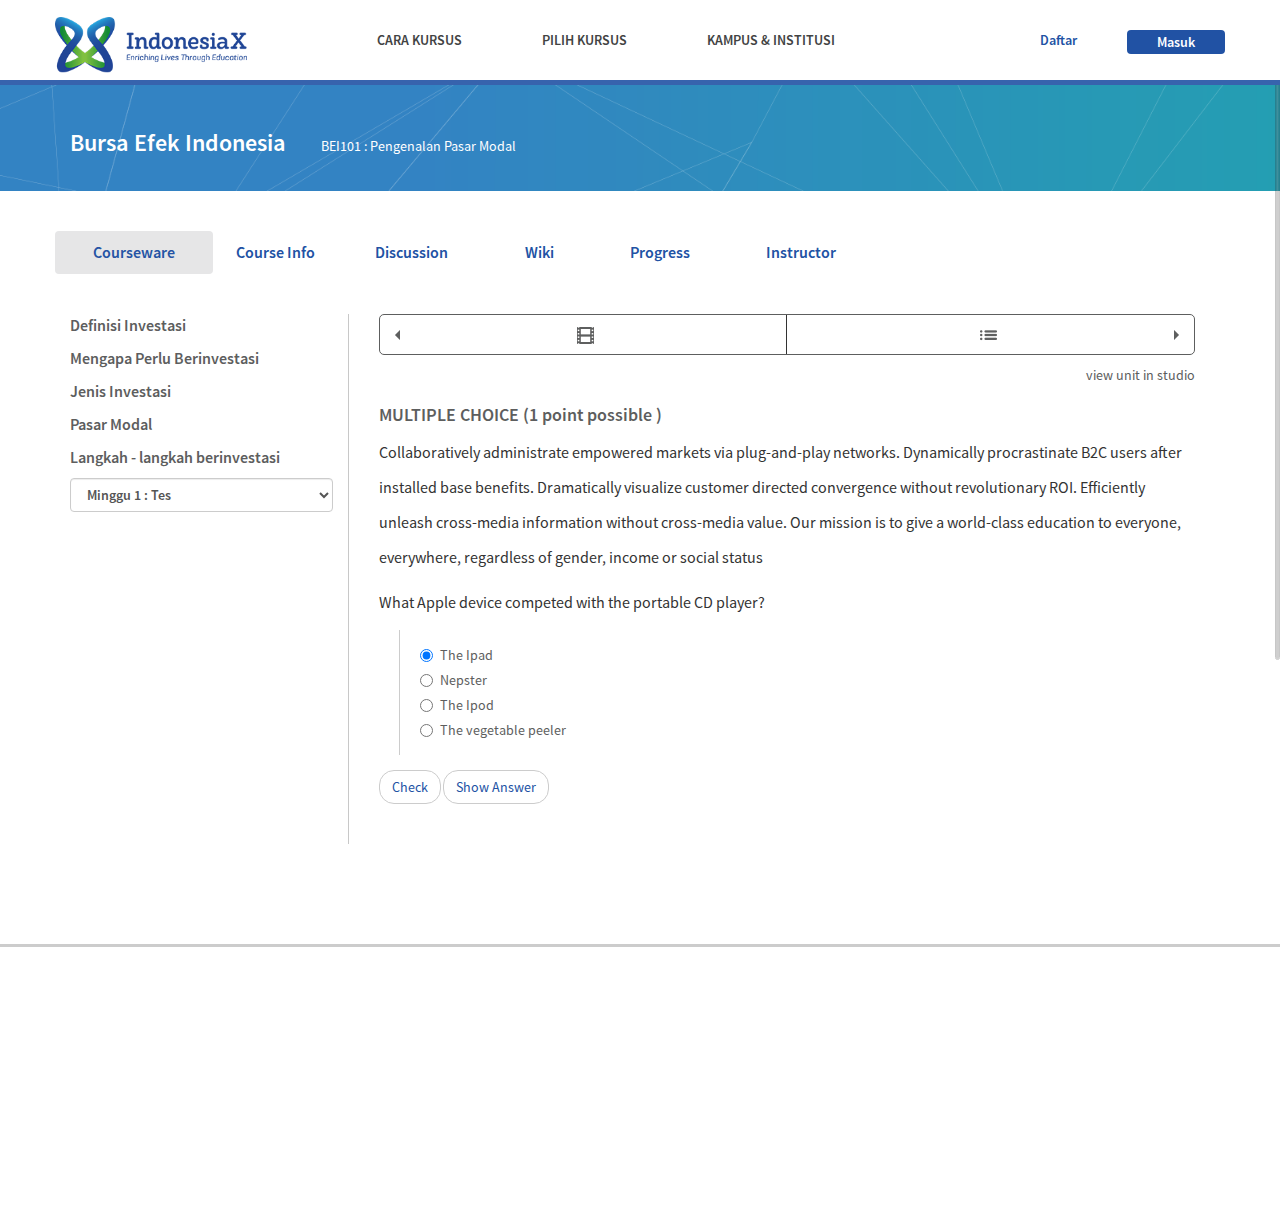
<file: courseware2.html>
<!DOCTYPE html>
<html lang="en">

  <head>
    <meta charset="utf-8">
    <meta http-equiv="X-UA-Compatible" content="IE=edge">
    <meta name="viewport" content="width=device-width, initial-scale=1">
    <meta name="description" content="">
    <meta name="author" content="">

    <title>Indonesia X - Courseware</title>

    <!-- Bootstrap Core CSS -->
    <link href="css/bootstrap.min.css" rel="stylesheet">

    <!-- Custom CSS -->
    <link href="css/animate.css" rel="stylesheet">
    <link href="css/style.css" rel="stylesheet">
    <link href="css/style-responsive.css" rel="stylesheet">
    <link href="css/font-awesome.min.css" rel="stylesheet">
    

    <!-- HTML5 Shim and Respond.js IE8 support of HTML5 elements and media queries -->
    <!-- WARNING: Respond.js doesn't work if you view the page via file:// -->
    <!--[if lt IE 9]>
        <script src="https://oss.maxcdn.com/libs/html5shiv/3.7.0/html5shiv.js"></script>
        <script src="https://oss.maxcdn.com/libs/respond.js/1.4.2/respond.min.js"></script>
    <![endif]-->
  </head>

  <body>

    <!-- Get Header Navigation -->
    <div id="header"></div>

    <!-- Content Breadcrumb -->
    <div id="breadcrumb">
      <div class="container wow fadeInUp" data-wow-delay="0.5s">
        <div class="row">
          <div class="container breadcrumb-title">
            <h2 class="bread">Bursa Efek Indonesia <span> BEI101 : Pengenalan Pasar Modal</span></h2>
          </div>
        </div>
      </div>
    </div>

    <section id="courseware">
      <div class="container wow fadeInUp" data-wow-delay="0.5s">
        <div class="row">
          <div class="list-courseware">
            <ul class="nav nav-pills nav-justified">
              <li class="active bg-grey">
                <a class="menu-courseware" href="#">Courseware</a>
              </li>
              <li>
                <a class="menu-courseware" href="#">Course Info</a>                
              </li>
              <li>
                <a class="menu-courseware" href="#">Discussion</a>                
              </li>
              <li>
                <a class="menu-courseware" href="#">Wiki</a>                
              </li>
              <li>
                <a class="menu-courseware" href="#">Progress</a>                
              </li>
              <li>
                <a class="menu-courseware" href="#">Instructor</a>
              </li>
            </ul>
          </div>
          <div class="course-content">
            <div class="col-md-3">
              <ul class="left-course">
                <li class="left-course">
                  <a class="left-course" href="#">Definisi Investasi</a>
                </li>
                <li class="left-course">
                  <a class="left-course" href="#">Mengapa Perlu Berinvestasi</a>
                </li>
                <li class="left-course">
                  <a class="left-course" href="#">Jenis Investasi</a>                
                </li>
                <li class="left-course">
                  <a class="left-course" href="#">Pasar Modal</a>                
                </li>
                <li class="left-course">
                  <a class="left-course" href="#">Langkah - langkah berinvestasi</a>              
                </li> 
                <li class="left-course">
                  <select class="form-control">
                    <option>Minggu 1 : Tes</option>
                  </select>                         
                </li>                                        
              </ul>
            </div>
            <div class="col-md-9 content-course">
              <div class="col-md-12">
                <ul class="nav nav-pills nav-justified bordered">
                  <li class="icon-video">
                    <a class="menu-squence" href="courseware.html"><img src="img/icon-video.png"><span class="pull-left"><img src="img/icon-left.png"></span></a>
                  </li>
                  <li>
                    <a class="menu-squence" href="courseware2.html"><img src="img/icon-list.png"><span class="pull-right"><img src="img/icon-right.png"></span></a>                
                  </li>
                </ul>
                <a class="pull-right grey view-studio" href="#">view unit in  studio</a>
                <div class="inner-course">
                  <h3>MULTIPLE CHOICE (1 point possible )</h3>
                  <div class="course-p">
                    <p class="desc-course">Collaboratively administrate empowered markets via plug-and-play networks. Dynamically procrastinate B2C users after installed base benefits. Dramatically visualize customer directed convergence without revolutionary ROI. Efficiently unleash cross-media information without cross-media value. Our mission is to give a world-class education to everyone, everywhere, regardless of gender, income or social status</p>                  
                  </div>
                </div>         
                <div class="form-group course-question">
                  <p class="desc-course">
                    What Apple device competed with the portable CD player?
                  </p>
                  <div class="radio-quest">
                    <div class="radio">
                      <label class="">
                        <input type="radio" name="optionsRadios" id="optionsRadios1" value="option1" checked>
                        The Ipad
                      </label>
                    </div>
                    <div class="radio">
                      <label class="">
                        <input type="radio" name="optionsRadios" id="optionsRadios2" value="option2">
                        Nepster
                      </label>
                    </div>  
                    <div class="radio">
                      <label class="">
                        <input type="radio" name="optionsRadios" id="optionsRadios3" value="option3">
                        The Ipod
                      </label>
                    </div> 
                    <div class="radio">
                      <label class="">
                        <input type="radio" name="optionsRadios" id="optionsRadios4" value="option4">
                        The vegetable peeler
                      </label>
                    </div>                                                            
                  </div>
                </div>
                <button class="btn btn-nav"><a href="#"> Check</a></button> 
                <button class="btn btn-nav"><a href="#"> Show Answer</a></button>                      
              </div>                       
            </div>           
          </div>
        </div>
      </div>
    </section>

    <!-- Get Footer -->
    <div id="footer"></div>

    <!-- jQuery -->
    <script src="js/jquery.js"></script>

    <!-- Bootstrap Core JavaScript -->
    <script src="js/bootstrap.min.js"></script>

    <!-- Plugin JS -->
    <script src="js/jquery.nicescroll.js"></script>
    <script src="js/modernizr.js"></script>
    <script src="js/wow.js"></script>

    <!-- JS IDX -->
    <script src="js/idx.js"></script>
        
  </body>

</html>
</file>
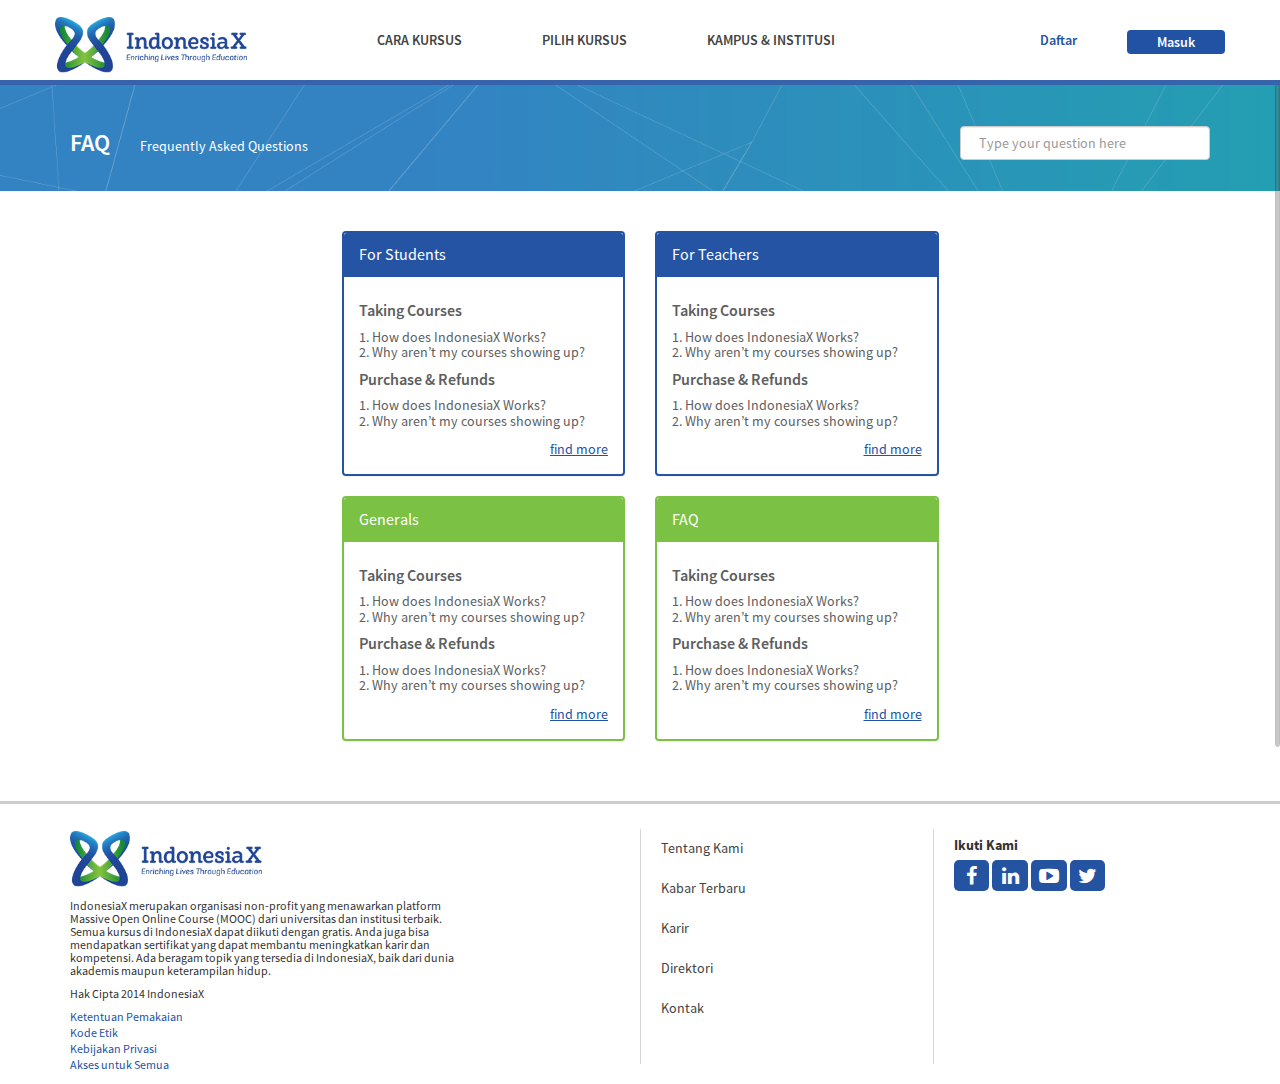
<file: faq.html>
<!DOCTYPE html>
<html lang="en">

  <head>
    <meta charset="utf-8">
    <meta http-equiv="X-UA-Compatible" content="IE=edge">
    <meta name="viewport" content="width=device-width, initial-scale=1">
    <meta name="description" content="">
    <meta name="author" content="">

    <title>Indonesia X - FAQ</title>

    <!-- Bootstrap Core CSS -->
    <link href="css/bootstrap.min.css" rel="stylesheet">

    <!-- Custom CSS -->
    <link href="css/animate.css" rel="stylesheet">
    <link href="css/style.css" rel="stylesheet">
    <link href="css/style-responsive.css" rel="stylesheet">
    <link href="css/font-awesome.min.css" rel="stylesheet">
    

    <!-- HTML5 Shim and Respond.js IE8 support of HTML5 elements and media queries -->
    <!-- WARNING: Respond.js doesn't work if you view the page via file:// -->
    <!--[if lt IE 9]>
        <script src="https://oss.maxcdn.com/libs/html5shiv/3.7.0/html5shiv.js"></script>
        <script src="https://oss.maxcdn.com/libs/respond.js/1.4.2/respond.min.js"></script>
    <![endif]-->
  </head>

  <body>

    <!-- Get Header Navigation -->
    <div id="header"></div>

    <!-- Content Breadcrumb -->
    <div id="breadcrumb">
      <div class="container wow fadeInUp" data-wow-delay="0.5s">
        <div class="row">
          <div class="container breadcrumb-title">
            <h2 class="bread">FAQ<span>Frequently Asked Questions</span></h2>
            <div class="search-faq">
              <input type="text" class="search form-control" placeholder="Type your question here" />
              <a href="#">
                <span class="search">
                  <img class="icon-search" src="img/search-blue.png">
                </span>
              </a>           
            </div>
          </div>
        </div>
      </div>
    </div>

    <section id="faq">
      <div class="container wow fadeInUp" data-wow-delay="0.5s">
        <div class="row">
          <div class="col-md-12">
            <div id="faq">
              <div class="col-md-6 col-sm-6">
                <div class="panel blue-faq">
                  <header class="panel-heading blue-faq">
                    For Students
                  </header>
                  <div class="panel-body">
                    <h4>Taking Courses</h4>
                    <h5>
                      1. How does IndonesiaX Works?<br>
                      2. Why aren’t my courses showing up?
                    </h5>
                    <h4>Purchase & Refunds</h4>
                    <h5>
                      1. How does IndonesiaX Works?<br>
                      2. Why aren’t my courses showing up?
                    </h5>
                    <a class="faq-more" href="#">find more</a>         
                  </div>   
                </div>          
              </div> 
              <div class="col-md-6 col-sm-6">
                <div class="panel blue-faq">
                  <header class="panel-heading blue-faq">
                    For Teachers
                  </header>
                  <div class="panel-body">
                    <h4>Taking Courses</h4>
                    <h5>
                      1. How does IndonesiaX Works?<br>
                      2. Why aren’t my courses showing up?
                    </h5>
                    <h4>Purchase & Refunds</h4>
                    <h5>
                      1. How does IndonesiaX Works?<br>
                      2. Why aren’t my courses showing up?
                    </h5>
                    <a class="faq-more" href="#">find more</a>         
                  </div>   
                </div>          
              </div>  
              <div class="col-md-6 col-sm-6">
                <div class="panel green-faq">
                  <header class="panel-heading green-faq">
                    Generals
                  </header>
                  <div class="panel-body">
                    <h4>Taking Courses</h4>
                    <h5>
                      1. How does IndonesiaX Works?<br>
                      2. Why aren’t my courses showing up?
                    </h5>
                    <h4>Purchase & Refunds</h4>
                    <h5>
                      1. How does IndonesiaX Works?<br>
                      2. Why aren’t my courses showing up?
                    </h5>
                    <a class="faq-more" href="#">find more</a>         
                  </div>   
                </div>          
              </div> 
              <div class="col-md-6 col-sm-6">
                <div class="panel green-faq">
                  <header class="panel-heading green-faq">
                    FAQ
                  </header>
                  <div class="panel-body">
                    <h4>Taking Courses</h4>
                    <h5>
                      1. How does IndonesiaX Works?<br>
                      2. Why aren’t my courses showing up?
                    </h5>
                    <h4>Purchase & Refunds</h4>
                    <h5>
                      1. How does IndonesiaX Works?<br>
                      2. Why aren’t my courses showing up?
                    </h5>
                    <a class="faq-more" href="#">find more</a>         
                  </div>   
                </div>          
              </div>                               
            </div>                     
          </div>
        </div>
      </div>
    </section>

    <!-- Get Footer -->
    <div id="footer"></div>

    <!-- jQuery -->
    <script src="js/jquery.js"></script>

    <!-- Bootstrap Core JavaScript -->
    <script src="js/bootstrap.min.js"></script>

    <!-- Plugin JS -->
    <script src="js/jquery.nicescroll.js"></script>
    <script src="js/modernizr.js"></script>
    <script src="js/wow.js"></script>

    <!-- JS IDX -->
    <script src="js/idx.js"></script>
        
  </body>

</html>
</file>
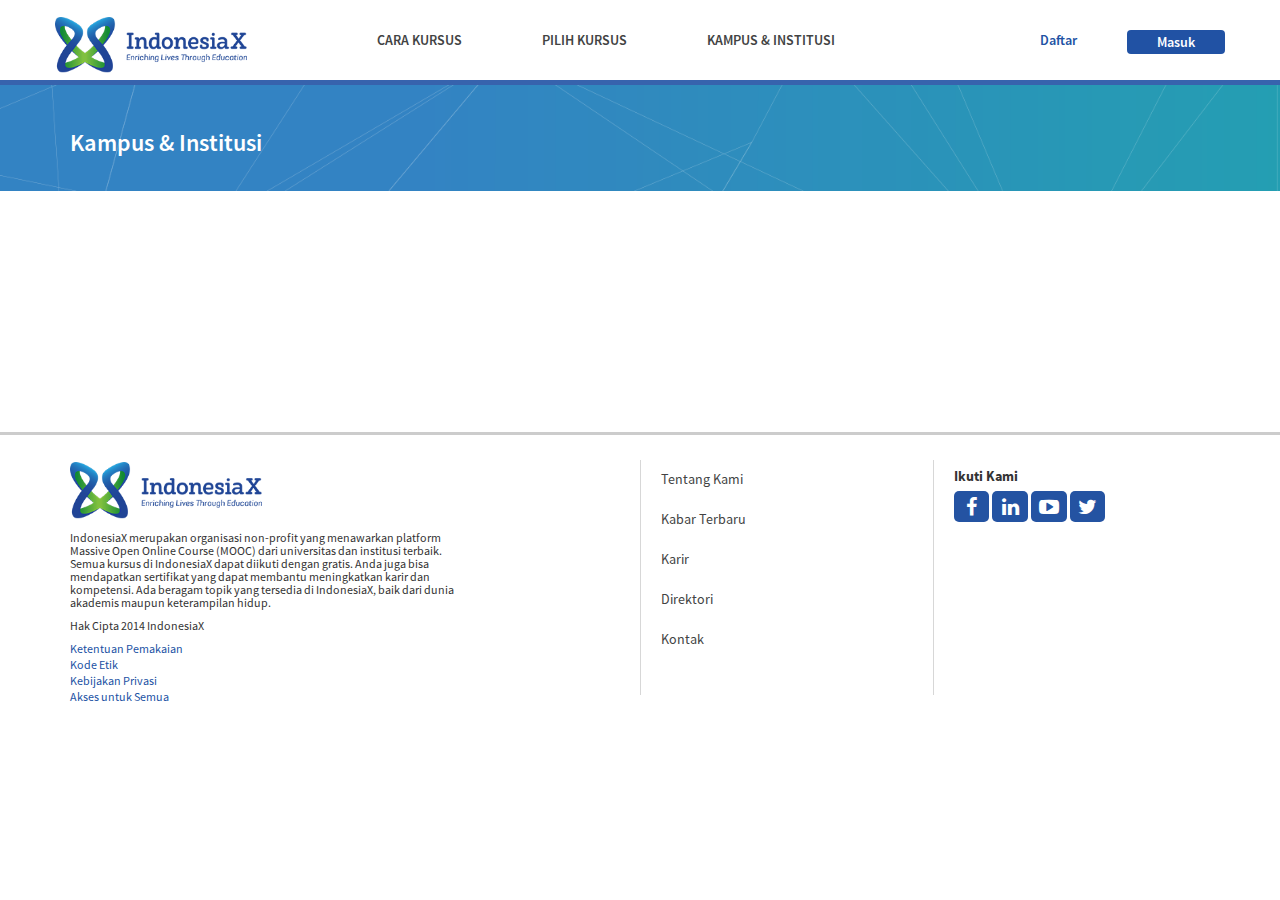
<file: kampus.html>
<!DOCTYPE html>
<html lang="en">

  <head>
    <meta charset="utf-8">
    <meta http-equiv="X-UA-Compatible" content="IE=edge">
    <meta name="viewport" content="width=device-width, initial-scale=1">
    <meta name="description" content="">
    <meta name="author" content="">

    <title>Indonesia X - Kampus dan Institusi</title>

    <!-- Bootstrap Core CSS -->
    <link href="css/bootstrap.min.css" rel="stylesheet">

    <!-- Custom CSS -->
    <link href="css/animate.css" rel="stylesheet">
    <link href="css/style.css" rel="stylesheet">
    <link href="css/style-responsive.css" rel="stylesheet">
    <link href="css/font-awesome.min.css" rel="stylesheet">
    

    <!-- HTML5 Shim and Respond.js IE8 support of HTML5 elements and media queries -->
    <!-- WARNING: Respond.js doesn't work if you view the page via file:// -->
    <!--[if lt IE 9]>
        <script src="https://oss.maxcdn.com/libs/html5shiv/3.7.0/html5shiv.js"></script>
        <script src="https://oss.maxcdn.com/libs/respond.js/1.4.2/respond.min.js"></script>
    <![endif]-->
  </head>

  <body>

    <!-- Get Header Navigation -->
    <div id="header"></div>

    <!-- Content Breadcrumb -->
    <div id="breadcrumb">
      <div class="container wow fadeInUp" data-wow-delay="0.5s">
        <div class="row">
          <div class="container breadcrumb-title">
            <h2 class="bread">Kampus & Institusi<span></span></h2>
          </div>
        </div>
      </div>
    </div>

    <section id="signin">
      <div class="container wow fadeInUp" data-wow-delay="0.5s">
        <div class="row">
          <div class="col-md-12">
            <div></div>
          </div>
        </div>
      </div>
    </section>

    <!-- Get Footer -->
    <div id="footer"></div>

    <!-- jQuery -->
    <script src="js/jquery.js"></script>

    <!-- Bootstrap Core JavaScript -->
    <script src="js/bootstrap.min.js"></script>

    <!-- Plugin JS -->
    <script src="js/jquery.nicescroll.js"></script>
    <script src="js/modernizr.js"></script>
    <script src="js/wow.js"></script>

    <!-- JS IDX -->
    <script src="js/idx.js"></script>
        
  </body>

</html>
</file>
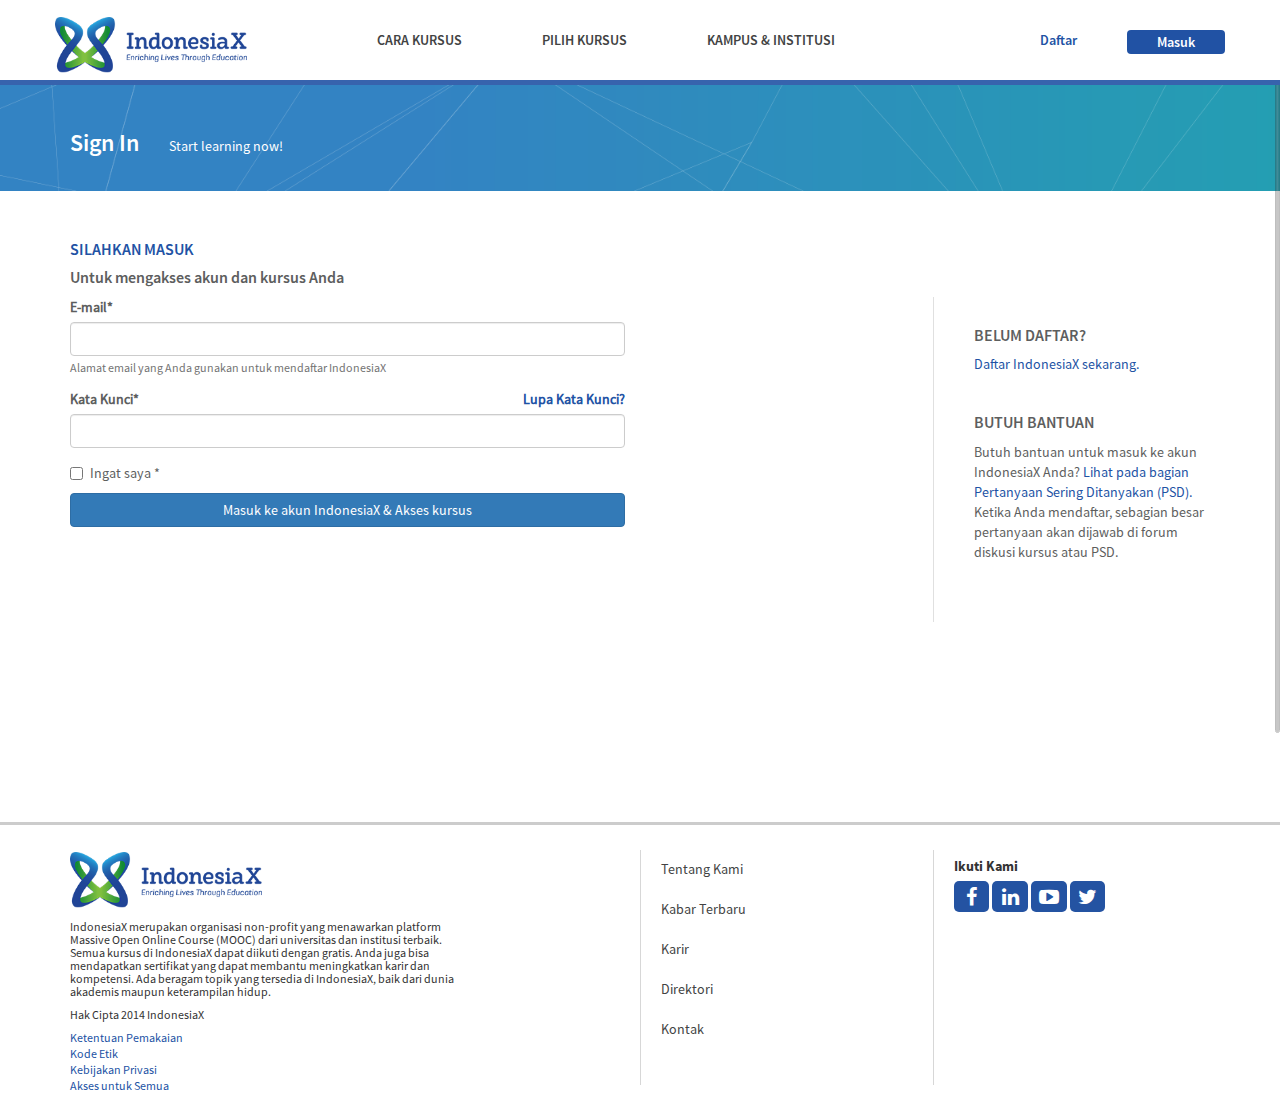
<file: signin.html>
<!DOCTYPE html>
<html lang="en">

  <head>
    <meta charset="utf-8">
    <meta http-equiv="X-UA-Compatible" content="IE=edge">
    <meta name="viewport" content="width=device-width, initial-scale=1">
    <meta name="description" content="">
    <meta name="author" content="">

    <title>Indonesia X - Signin</title>

    <!-- Bootstrap Core CSS -->
    <link href="css/bootstrap.min.css" rel="stylesheet">

    <!-- Custom CSS -->
    <link href="css/animate.css" rel="stylesheet">
    <link href="css/style.css" rel="stylesheet">
    <link href="css/style-responsive.css" rel="stylesheet">
    <link href="css/font-awesome.min.css" rel="stylesheet">
    

    <!-- HTML5 Shim and Respond.js IE8 support of HTML5 elements and media queries -->
    <!-- WARNING: Respond.js doesn't work if you view the page via file:// -->
    <!--[if lt IE 9]>
        <script src="https://oss.maxcdn.com/libs/html5shiv/3.7.0/html5shiv.js"></script>
        <script src="https://oss.maxcdn.com/libs/respond.js/1.4.2/respond.min.js"></script>
    <![endif]-->
  </head>

  <body>

    <!-- Get Header Navigation -->
    <div id="header"></div>

    <!-- Content Breadcrumb -->
    <div id="breadcrumb">
      <div class="container wow fadeInUp" data-wow-delay="0.5s">
        <div class="row">
          <div class="container breadcrumb-title">
            <h2 class="bread">Sign In<span>Start learning now!</span></h2>
          </div>
        </div>
      </div>
    </div>

    <section id="signin">
      <div class="container wow fadeInUp" data-wow-delay="0.5s">
        <div class="row">
          <div class="col-md-12">
            <h4 class="blue">SILAHKAN MASUK</h4>
            <h4>Untuk mengakses akun dan  kursus Anda</h4>
          </div>
          <div class="col-md-6">
            <form>
              <div class="form-group">
                <label for="">E-mail*</label>
                <input type="email" class="form-control" id="" placeholder="">
                <p class="help-block">Alamat email yang Anda gunakan untuk mendaftar IndonesiaX</p>
              </div>
              <div class="form-group">
                <label class="password" for="">Kata Kunci*<span><a href="#"> Lupa Kata Kunci?</a></span></label>
                <input type="password" class="form-control" id="" placeholder="">
              </div>
              <div class="checkbox">
                <label>
                  <input type="checkbox"> Ingat saya *
                </label>
              </div>
              <button type="submit" class="btn btn-primary create btn-block">Masuk ke akun IndonesiaX & Akses kursus</button>
            </form>              
          </div>
          <div class="col-md-3 col-md-offset-3">
            <div class="row">
              <div class="step-signin">
                <div class="step-grid">
                  <h4 class="title-step">BELUM DAFTAR?</h4>
                  <h5 class="right"><a href="signup.html">Daftar IndonesiaX sekarang.</a></h5>        
                </div>
                <div class="step-grid">
                  <h4 class="title-step">BUTUH BANTUAN</h4>
                  <h5 class="right">Butuh bantuan untuk masuk ke akun IndonesiaX Anda? <a href="faq.html"> Lihat pada bagian Pertanyaan Sering Ditanyakan (PSD).</a>  Ketika Anda mendaftar, sebagian besar pertanyaan akan dijawab di forum diskusi kursus atau PSD.</a></h5>        
                </div>                                           
              </div>              
            </div>
          </div>
        </div>
      </div>
    </section>

    <!-- Get Footer -->
    <div id="footer"></div>

    <!-- jQuery -->
    <script src="js/jquery.js"></script>

    <!-- Bootstrap Core JavaScript -->
    <script src="js/bootstrap.min.js"></script>

    <!-- Plugin JS -->
    <script src="js/jquery.nicescroll.js"></script>
    <script src="js/modernizr.js"></script>
    <script src="js/wow.js"></script>

    <!-- JS IDX -->
    <script src="js/idx.js"></script>
        
  </body>

</html>
</file>
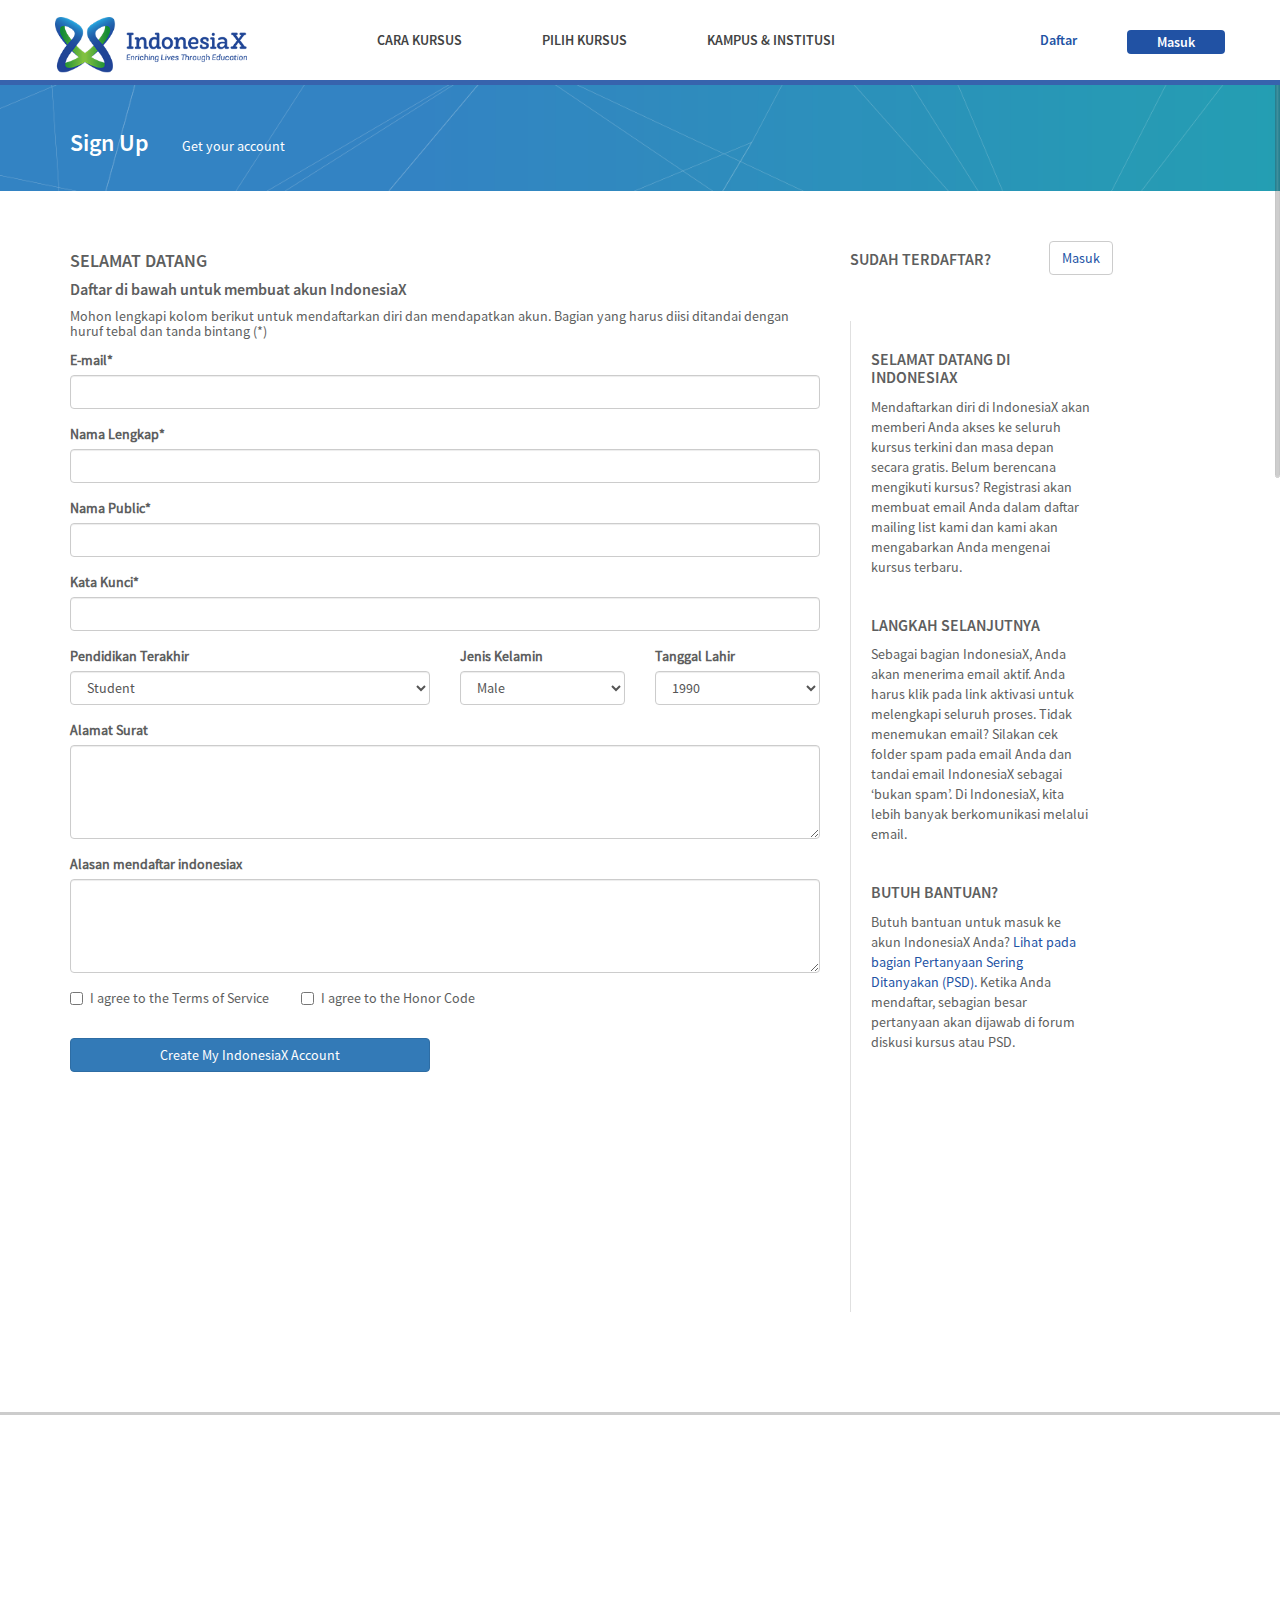
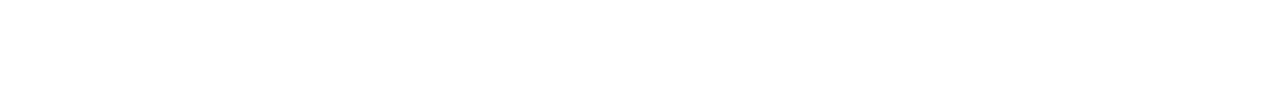
<file: signup.html>
<!DOCTYPE html>
<html lang="en">

  <head>
    <meta charset="utf-8">
    <meta http-equiv="X-UA-Compatible" content="IE=edge">
    <meta name="viewport" content="width=device-width, initial-scale=1">
    <meta name="description" content="">
    <meta name="author" content="">

    <title>Indonesia X - Signup</title>

    <!-- Bootstrap Core CSS -->
    <link href="css/bootstrap.min.css" rel="stylesheet">

    <!-- Custom CSS -->
    <link href="css/animate.css" rel="stylesheet">
    <link href="css/style.css" rel="stylesheet">
    <link href="css/style-responsive.css" rel="stylesheet">
    <link href="css/font-awesome.min.css" rel="stylesheet">
    

    <!-- HTML5 Shim and Respond.js IE8 support of HTML5 elements and media queries -->
    <!-- WARNING: Respond.js doesn't work if you view the page via file:// -->
    <!--[if lt IE 9]>
        <script src="https://oss.maxcdn.com/libs/html5shiv/3.7.0/html5shiv.js"></script>
        <script src="https://oss.maxcdn.com/libs/respond.js/1.4.2/respond.min.js"></script>
    <![endif]-->
  </head>

  <body>

    <!-- Get Header Navigation -->
    <div id="header"></div>

    <!-- Content Breadcrumb -->
    <div id="breadcrumb">
      <div class="container wow fadeInUp" data-wow-delay="0.5s">
        <div class="row">
          <div class="container breadcrumb-title">
            <h2 class="bread">Sign Up<span> Get your account</span></h2>
          </div>
        </div>
      </div>
    </div>

    <section id="signup">
      <div class="container wow fadeInUp" data-wow-delay="0.5s">
        <div class="row">
          <div class="signup">
            <div class="col-md-8">
              <h3>SELAMAT DATANG</h3>
              <h4>Daftar di bawah untuk membuat akun IndonesiaX</h4> 
              <h5 class="grey">
                Mohon lengkapi kolom berikut untuk mendaftarkan diri dan mendapatkan akun. Bagian yang harus diisi ditandai dengan huruf tebal dan tanda bintang (*)
              </h5>
              <form>
                <div class="form-group">
                  <label for="">E-mail*</label>
                  <input type="email" class="form-control" id="" placeholder="">
                </div>
                <div class="form-group">
                  <label for="">Nama Lengkap*</label>
                  <input type="text" class="form-control" id="" placeholder="">
                </div>
                <div class="form-group">
                  <label for="">Nama Public*</label>
                  <input type="text" class="form-control" id="" placeholder="">
                </div>
                <div class="form-group">
                  <label for="">Kata Kunci*</label>
                  <input type="password" class="form-control" id="" placeholder="">
                </div>
                <div class="row">
                  <div class="col-md-6">
                    <div class="form-group">
                      <label for="">Pendidikan Terakhir</label>
                        <select class="form-control">
                          <option>Student</option>
                        </select>  
                    </div>                  
                  </div>
                  <div class="col-md-3">
                    <div class="form-group">
                      <label for="">Jenis Kelamin</label>
                        <select class="form-control">
                          <option>Male</option>
                          <option>Female</option>
                        </select>                      
                    </div>                  
                  </div>
                  <div class="col-md-3">
                    <div class="form-group">
                      <label for="">Tanggal Lahir</label>
                        <select class="form-control">
                          <option>1990</option>
                          <option>1991</option>
                          <option>1992</option>
                          <option>1993</option>
                          <option>1994</option>
                          <option>1995</option>                                      
                        </select>  
                    </div>                  
                  </div>                                                      
                </div>
                <div class="form-group">
                  <label for="">Alamat Surat</label>
                  <textarea type="text" rows="4" class="form-control" id="" placeholder=""></textarea>
                </div> 
                <div class="form-group">
                  <label for="">Alasan mendaftar indonesiax</label>
                  <textarea type="text" rows="4" class="form-control" id="" placeholder=""></textarea>
                </div>                                               
                <div class="checkbox">
                  <label class="check-terms">
                    <input type="checkbox"><span>I agree to the Terms of Service</span>
                  </label>
                  <label class="check-terms">
                    <input type="checkbox"><span>I agree to the Honor Code</span>
                  </label>                  
                </div>
                <div class="row">
                  <div class="col-md-6 btn-sign">
                    <button type="submit" class="btn btn-primary create btn-block">Create My IndonesiaX Account</button> 
                  </div>                  
                </div>
              </form>                       
            </div>
            <div class="col-md-3 right-signup">
              <h4 class="pull-left">SUDAH TERDAFTAR?</h4>
              <button type="button" class="btn login-already pull-right">Masuk</button>
              <div class="step-sign">
                <div class="step-grid">
                  <h4 class="title-step">SELAMAT DATANG DI INDONESIAX</h4>
                  <h5 class="grey right">Mendaftarkan diri di IndonesiaX akan memberi Anda akses ke seluruh kursus terkini dan masa depan secara gratis. Belum berencana mengikuti kursus? Registrasi akan membuat email Anda dalam daftar mailing list kami dan kami akan mengabarkan Anda mengenai kursus terbaru.</p> 
                </div>
                <div class="step-grid">
                  <h4 class="title-step">LANGKAH SELANJUTNYA</h4>
                  <h5 class="grey right">Sebagai bagian IndonesiaX, Anda akan menerima email aktif. Anda harus klik pada link aktivasi untuk melengkapi seluruh proses. Tidak menemukan email? Silakan cek folder spam pada email Anda dan tandai email IndonesiaX sebagai ‘bukan spam’. Di IndonesiaX, kita lebih banyak berkomunikasi melalui email.</p>
                </div> 
                <div class="step-grid">
                  <h4 class="title-step">BUTUH BANTUAN?</h4>
                  <h5 class="grey right">Butuh bantuan untuk masuk ke akun IndonesiaX Anda? <a href="faq.html"> Lihat pada bagian Pertanyaan Sering Ditanyakan (PSD).</a>  Ketika Anda mendaftar, sebagian besar pertanyaan akan dijawab di forum diskusi kursus atau PSD.</p>
                </div>                                
              </div>
            </div>    
          </div>          
        </div>
      </div>
    </section>

    <!-- Get Footer -->
    <div id="footer"></div>

    <!-- jQuery -->
    <script src="js/jquery.js"></script>

    <!-- Bootstrap Core JavaScript -->
    <script src="js/bootstrap.min.js"></script>

    <!-- Plugin JS -->
    <script src="js/jquery.nicescroll.js"></script>
    <script src="js/modernizr.js"></script>
    <script src="js/wow.js"></script>

    <!-- JS IDX -->
    <script src="js/idx.js"></script>
        
  </body>

</html>
</file>
<file: css/style.css>
@font-face {
  font-family: 'source-sans';
  src: url('../fonts/SourceSansPro-Regular.otf');
}
@font-face {
  font-family: 'source-sans-bold';
  src: url('../fonts/SourceSansPro-Bold.otf');
}
@font-face {
  font-family: 'source-sans-semi';
  src: url('../fonts/SourceSansPro-Semibold.otf');
}



body {
  font-size: 12px;
  font-family: source-sans;
}

h1 {
  font-size: 34px;
}

h2 {
  font-family: source-sans-semi;
  font-size: 24px;
}

h3 {
  font-size: 18px;
  font-family: source-sans-semi;
  color: #5D5E5E;
}

h4 {
  font-size: 16px;
  font-family: source-sans-semi;
  color: #5D5E5E;
}

h5 {
  font-size: 14px;
  color: #5D5E5E;
}

p {
  font-size: 12px;
  line-height: 13px;
}

.image-bg-fluid-height,
.image-bg-fixed-height {
    text-align: center;
    -webkit-background-size: cover;
    -moz-background-size: cover;
    background-size: cover;
    -o-background-size: cover;
}

section#banner {
  background-image: url(../img/header.png);
  background-size: cover;
  padding: 55px 0;  
}
div#breadcrumb {
  background-image: url(../img/breadcrumb.png);
  background-size: cover;
  padding:25px;
}

.breadcrumb-title {
  color: #fff;
}

h2.bread span {
  font-size: 14px;
  margin-left: 30px;
  font-family: source-sans;
}

.img-center {
	margin: 0 auto;
}

section {
  padding: 40px 0;
}

.section-heading {
    margin: 30px 0;
    font-size: 4em;
}

.section-lead {
    margin: 30px 0;
}

.section-paragraph {
    margin: 30px 0;
}

nav.navbar.navbar-inverse.navbar-static-top {
  background-color: #fff;
  border-bottom: 5px solid;
  border-color: rgba(33,82,164,0.9);
  padding-bottom: 15px;  
}

.navbar {
    margin-bottom: 0;
}

ul.nav.navbar-nav {
  margin-left: 100px;
  margin-top: 15px;
}

li.menu {
  padding-right: 50px;
}

.navbar-inverse .navbar-nav>li>a,.navbar-inverse .navbar-nav>li>a:hover,.navbar-inverse .navbar-nav>li>a:focus,.navbar-inverse .navbar-nav>li>a:active {
  color: #424343;
  font-size: 14px;
}

img.logo {
  width: 192px;
}

.sign {
  display: -webkit-inline-box;
  float: right;
  margin-top: 30px;
  font-size: 14px;
}

a.regis {
  margin-right: 50px;
}

a.regis:hover,a.regis:focus,a.regis:active {
  text-decoration: none;
}

.container.header {
  font-family: source-sans-semi;
  color: #424343;
}

button.btn.btn-primary.login {
  padding: 2px 30px;
  background-color: #2152a4;
  border:none;
}

.navbar-inverse .navbar-toggle,.navbar-inverse .navbar-toggle:hover,.navbar-inverse .navbar-toggle:active,.navbar-inverse .navbar-toggle:focus {
  background-color: #2152a4;
  border: none;
}
.navbar-inverse .navbar-toggle {
  background-color: #2152a4;
  border: none;
  margin-bottom: 0;
  margin-top: 25px;
}

a.list-menu:hover {
  color: #8C8C8C !important;
}

img.logo.footer-logo {
  margin-bottom: 10px;
}

a {
  color: #2152a4;
}

p.footer-terms {
  margin: 3px 0;
}

a:hover,a:focus,a:active {
  text-decoration: none;
}

ul {
  list-style-type: none;
}

a.menu-footer {
  color: #424343;
  line-height: 25px;
  font-size: 14px;
}

a.menu-footer:hover {
  color: #8C8C8C;
}

p.desc-footer {
  width: 70%;
}

ul.menu-footer {
  padding: 0;
  line-height: 40px;
  margin-bottom: 0;
  min-height: 235px;
}

p.title-socmed {
  font-size: 14px;
  font-family: source-sans-bold;
  margin-top: 10px;
}

img.socmed-footer {
  width: 30px;
  margin-right: 5px;
}

div.menu-footer {
  min-height: 235px;
  border-left: 1px solid #d7d7d7;
  padding-left: 20px;
}

h1.banner-title {
  color: #fff;
  margin-top: 55px;
  line-height: 45px;
}

h1.banner-title span {
  font-family: source-sans-bold;
}

.full {
  width: 100%;
}

div.title-img-video {
  font-size: 18px;
  text-align: center;
  background-color: #2152a4;
  color: #fff;
  border-bottom-left-radius: 10px;
  border-bottom-right-radius: 10px;
}

.col-xs-15,
.col-sm-15,
.col-md-15,
.col-lg-15 {
    position: relative;
    min-height: 1px;
    padding-right: 10px;
    padding-left: 10px;
}

.col-xs-15 {
    width: 20%;
    float: left;
}

.col-md-15.col-sm-3 {
  text-align: center;
}

img.logo-partner {
  width: 125px;
}

div.view-all-partner {
  text-align: right;
  font-size: 14px;
}

.title-matkuls {
  text-align: center;
  padding: 5px;
  font-size: 24px;
  background-color: #ececec;
  max-width: 280px;
  margin: auto;
  border-radius: 15px;
  border-bottom-left-radius: 0;
  border-bottom-right-radius: 0;
  font-family: source-sans-semi;
}

section.panel.matkul {
  padding: 0;
  border-radius: 15px;
  border: none;
  box-shadow: none;
}

.matkul-desc {
  padding: 15px;
  line-height: 10px;
  min-height: 180px;
  border-bottom-left-radius: 15px;
  border-bottom-right-radius: 15px;
}

p.author-matkul {
  font-size: 14px;
}

p.title-matkul {
  font-size: 18px;
  font-family: source-sans-bold;
  padding: 15px 0 10px 0;
  border-bottom: 2px solid #2152a4;
}

p.date-matkul {
  color: #2253a5;
  line-height: 10px;
}

img.full.img-matkul {
  border-top-left-radius: 15px;
  border-top-right-radius: 15px;
  min-width: 261px;
  min-height: 163px;  
}

.gradient {
  background: rgba(50,130,195,1);
  background: -moz-linear-gradient(left, rgba(50,130,195,1) 0%, rgba(27,177,167,1) 100%);
  background: -webkit-gradient(left top, right top, color-stop(0%, rgba(50,130,195,1)), color-stop(100%, rgba(27,177,167,1)));
  background: -webkit-linear-gradient(left, rgba(50,130,195,1) 0%, rgba(27,177,167,1) 100%);
  background: -o-linear-gradient(left, rgba(50,130,195,1) 0%, rgba(27,177,167,1) 100%);
  background: -ms-linear-gradient(left, rgba(50,130,195,1) 0%, rgba(27,177,167,1) 100%);
  background: linear-gradient(to right, rgba(50,130,195,1) 0%, rgba(27,177,167,1) 100%);
  filter: progid:DXImageTransform.Microsoft.gradient( startColorstr='#3282c3', endColorstr='#1bb1a7', GradientType=1 );
}

.white {
  color: #fff;
}

p.title-matkul-hover {
  font-size: 18px;
  font-family: source-sans;
  color: #fff;
  position: absolute;
  bottom: 30px;
}

section#how-to-use {
  background-image: url(../img/header.png);
  background-size: cover;
  border-top: 5px solid #7ac143;
}

div#footer {
  padding-top: 25px;
  padding-bottom: 10px;
  border-top: 3px solid #ccc;
}

img.line {
  position: absolute;
  width: 100%;
  top: 0;  
}

img.line2 {
  position: absolute;
  width: 100%;
  margin-top: -25px;
}

p.title-how-to-use {
  font-family: source-sans-semi;
  font-size: 24px;
  color: #fff;
}

.how-to-use {
  padding: 10px 0px;
  border-right: 1px solid #fff;
  height: 70px;
  text-align: center;
}

.left {
  text-align: left;
}

img.img-how-to-use {
  position: absolute;
  left: 25px;
  margin-top: 10px;  
}

p.title-how-to-use.title-icon-how {
  text-align: left;
  padding-left: 75px;
  line-height: 25px;
  padding-right: 10px;
}

.no-border {
  border: none;
}

.vcenter {
  display: inline-block;
  vertical-align: middle;
  float: none !important;
}

a.socmed {
  padding: 3px 5px;
  font-size: 20px;
  background-color: #2453A2;
  color: #fff;
  border-radius: 5px;
  margin-right: 1px;
}

section.course-list {
  padding-bottom: 100px;
}

div.course-author {
  padding: 30px;
  background-color: #ebebeb;
  border-radius: 10px;
}

h2.course-author span {
  font-size: 12px;
  margin-left: 20px;
  font-style: italic;
}

h2.course-author {
  color: #424343;
  border-bottom: solid 2px;
  padding-bottom: 15px;
  letter-spacing: 1px;
  margin-bottom: 25px;
}

button.btn.registered {
  background-color: #fff;
  border-color: #aeaeae;
  padding: 10px 0;
  font-family: source-sans-semi;
}

button.btn.view-courseware {
  background-color: #2152a4;
  border: none;
  padding: 10px 0;
  color: #fff;
  font-family: source-sans-semi;
}

.col-md-8.btn-registered {
  padding-left: 0;
}
.col-md-4.btn-courseware {
  padding-right: 0;
}

img.ind {
  width: 200px;
}

h4.overview-title {
  padding-left: 15px;
  border-bottom: solid #7bc143;
  padding-bottom: 15px;
}

p.about-course {
  font-size: 16px;
  line-height: 30px;
  width: 80%;
  color: #5d5e5e;  
}

ul.about-course {
  list-style: inherit;
  line-height: 25px;  
}

li.about-course {
  font-size: 14px;
  color: #5d5e5e;  
}

img.course-staff {
  border: 1px solid #DBDBDB;
}

div.course-staff {
  margin: 10px;
  display: -webkit-inline-box;
}

p.course-staff {
  font-family: source-sans-semi;
  font-size: 16px;
  letter-spacing: 1px;
}

div.detail-course-staff {
  display: inline-table;
  margin-left: 15px;
  margin-top: 5px;
  vertical-align: top;
}

p.table-right-socmed {
  font-size: 18px;
  letter-spacing: 12px;
  text-align: center;
  color: #2152a4;
  padding: 10px;
  border-bottom: 1px solid #E8E8E8;
  margin: 0 30px;
}

p.table-right-course {
  color: #5d5e5e;
  font-size: 14px;
  border-bottom: 1px solid #E8E8E8;
  margin: 0 30px;
  padding: 15px 0px;
}

p.table-right-course span {
  float: right;
  font-family: source-sans-semi;
}

div.table-right-course {
  border: 1px solid;
  border-top: none;
  margin-top: -10px;
  color: #cccccc;
  border-radius: 10px;
  border-top-right-radius: 0;
  border-top-left-radius: 0;
  padding-bottom: 40px;
  padding-top: 20px;
}

.no-right {
  padding-right: 0;
}

section#overview {
  padding-bottom: 100px;
}

.col-md-4.right-signup {
  margin-top: 20px;
}

button.btn.login-already.pull-right {
  background: none;
  border: 1px solid #ccc;
  color: #2152a4;
}

label {
  font-size: 14px;
  color: #5d5e5e;
}

.col-md-3.right-signup {
  margin-top: 10px;
}

label.check-terms span {
  color: #5d5e5e;
  font-family: source-sans;
}

label.check-terms {
  margin-right: 30px;
}

.btn-sign {
  margin-top: 20px;
}

div.step-sign {
  border-left: 1px solid #E0E0E0;
  padding: 20px;
  margin-top: 80px;
  padding-bottom: 220px;
}

.grey,.grey:hover,.grey:focus,.grey:active {
  color: #5d5e5e;
}

div.step-grid {
  margin-bottom: 40px;
}

h4.title-step {
  margin-bottom: 2px;
  color: #5D5E5E;
}

section#signup {
  padding-bottom: 100px;
}

.blue {
  color: #2152a4;
}

label.password {
  width: 100%;
}

label.password span {
  float: right;
}

.step-signin {
  border-left: 1px solid #E0E0E0;
  padding: 20px;
  padding-left: 40px;
}

section#signin,section#contactus {
  padding-bottom: 200px;
}

.input-group.user {
  max-width: 230px;
}

span.user-login {
  background-color: #2253A5;
  color: #fff;
  padding: 15px;
  margin-left: -12px;
  margin-right: 25px;  
}

div.user-login {
  float: right;
  margin-top: 25px;  
}

div.col-md-12.contactus {
  margin-top: 25px;
}

/* enable absolute positioning */
.inner-addon { 
    position: relative; 
}

/* style icon */
.inner-addon .glyphicon {
  position: absolute;
  padding: 10px;
  pointer-events: none;
}


input.search {
  padding-left: 18px;
  background-repeat: no-repeat;
}

.search-faq {
  float: right;
  min-width: 250px;
  margin-top: -40px;
}

span.search {
  position: absolute;
  right: 20px;
  top: 20px;
}

img.icon-search {
  width: 20px;
  margin-top: 3px;
}

header.blue-faq {
  background-color: #2554A4;
  color: #fff;
  font-size: 16px;
}

div#faq {
  width: 55%;
  margin: auto;
}

a.faq-more {
  float: right;
  font-size: 14px;
  text-decoration: underline;
}

div.panel.blue-faq {
  border: 2px solid #2554A4;
}

div.panel.green-faq {
  border: 2px solid #7BC143;
}

header.green-faq {
  background-color: #7BC143;
  color: #fff;
  font-size: 16px;
}

a.menu-courseware {
  font-size: 16px;
  font-family: source-sans-semi;
}

div.list-courseware {
  width: 70%;
}

ul.left-course {
  padding-left: 0;
  font-size: 16px;
  font-family: source-sans-semi;
}

a.left-course {
  color: #5D5E5E;
}

a.left-course:hover,a.left-course:focus,a.left-course.active {
  color: #A1A1A1;
}

div.course-content {
  margin-top: 40px;
}

li.left-course {
  padding-bottom: 10px;
}

.nav-pills>li.active>a,.nav-pills>li.active>a:hover,.nav-pills>li.active>a:focus,.nav-pills>li.active>a:active {
  background-color: #E6E6E7;
  color: #2554A4;
}

.bordered {
  border: 1px solid #5D5E5E;
  border-radius: 5px;
}

.videoWrapper {
  position: relative;
  padding-bottom: 56.25%; /* 16:9 */
  padding-top: 25px;
  height: 0;
}
.videoWrapper iframe {
  position: absolute;
  top: 0;
  left: 0;
  width: 100%;
  height: 100%;
}

div.content-course {
  border-left: 1px solid #C8C8C8;
  padding-bottom: 40px;
}

div.course-video {
  padding: 10px;
  background-color: #F2F2F2;
  border-radius: 5px;
  margin-bottom: 20px;
}

a.view-studio {
  font-size: 14px;
  margin-top: 10px;
}

button.btn.btn-nav {
  background: none;
  border: 1px solid #ccc;
  border-radius: 15px;
  font-size: 14px;
}

section#courseware {
  padding-bottom: 100px;
}

section#matkul {
  background-color: #ECECEC;
}

li.icon-video {
  border-right: 1px solid;
}

p.desc-course {
  font-size: 16px;
  line-height: 35px;
}

.inner-course {
  padding-top: 30px;
}

div.radio-quest {
  margin-left: 20px;
  border-left: 1px solid #ccc;
  padding: 5px 20px;
}

img.video-banner {
  border-top-left-radius: 10px;
  border-top-right-radius: 10px;
}  

h5.right {
  line-height: 20px;
}

h5.aboutus {
  line-height: 20px;
  margin-bottom: 40px;
}

a.about-right {
  font-size: 16px;
}

div.about-right {
  background-color: #F1F2F2;
  padding: 40px;
  border-radius: 15px;
  margin: 0 40px;
}

h5.about-right {
  font-size: 16px;
  margin-bottom: 20px;
}
</file>
<file: css/style-responsive.css>
@media (min-width: 1200px) {
    .col-lg-15 {
        width: 20%;
        float: left;
    }
}

@media (min-width: 992px) {
    .col-md-15 {
        width: 20%;
        float: left;
    }
}

@media(max-width:768px) {

  .nav>li>a {
    padding: 0;
  }

  div.list-courseware {
    width: 100%;
  }  

  div#faq {
    width: 100%;
  }
  
  div.col-md-12.contactus {
    margin-top: 25px;
    margin: 25px -15px;
    padding: 0;
  }

  section#contactus {
    padding-bottom: 100px;
  }  

  p.desc-footer {
    width: 100%;
  }

  div.step-sign {
    padding-top: 40px;
    border: none;
    padding-left: 0px;
    padding-bottom: 50px;
  }

  div#footer {
    padding-bottom: 25px;
  }  

  div.table-right-course {
    border: 1px solid;
    border-radius: 10px;
  }

  div.col-md-4.no-right {
    margin-top: 25px;
    max-width: 450px;
  }  

  div.course-staff {
    margin-left: 0;
  }  

  div.detail-course-staff {
    margin-left: 0;
    margin-top: 15px;
  }  

  .col-md-8.btn-registered {
    padding-left: 15px;
  }

  .col-md-4.btn-courseware {
    padding: 15px;
    padding-left: 15px;    
  }

  section#logo-parner {
    text-align: center;
  }  

  div.view-all-partner {
    text-align: center;
  }

  .how-to-use {
    border: 0;
  }

  img.img-how-to-use {
    margin-top: 1px;
  }
 
  img.logo-partner {
    padding: 20px 0;  
  }

  section {
    padding-top: 25px;
    padding-bottom: 25px;
  }

  .section-heading {
      font-size: 2em;
  }

  ul.nav.navbar-nav {
  	margin: 0 !important;
  }
	.sign {
	  margin: 0;
	}
	.navbar-inverse .navbar-collapse{
	  margin-top: 20px;
	  border-top: 5px solid;
	  border-color: rgba(33,82,164,0.9);
	}

  div.menu-footer {
    min-height: 0;
    padding-left: 15px;
  }
  .col-sm-15 {
    width: 20%;
    float: left;
  }  
}

@media only screen and (max-width:480px) {
  span.search {
    right: 25px;
    top: 75px;
  }

  .search-faq {
    float: left;
    margin-top: 15px;
    width: 100%;
  }  
}

@media only screen and (min-width:480px) and (max-width:768px) {
  .col-lg-3.col-sm-6 {
    width: 50%;
    float: left;
  }

  img.full.img-matkul {
    min-width: 256px;
  }
}
</file>
